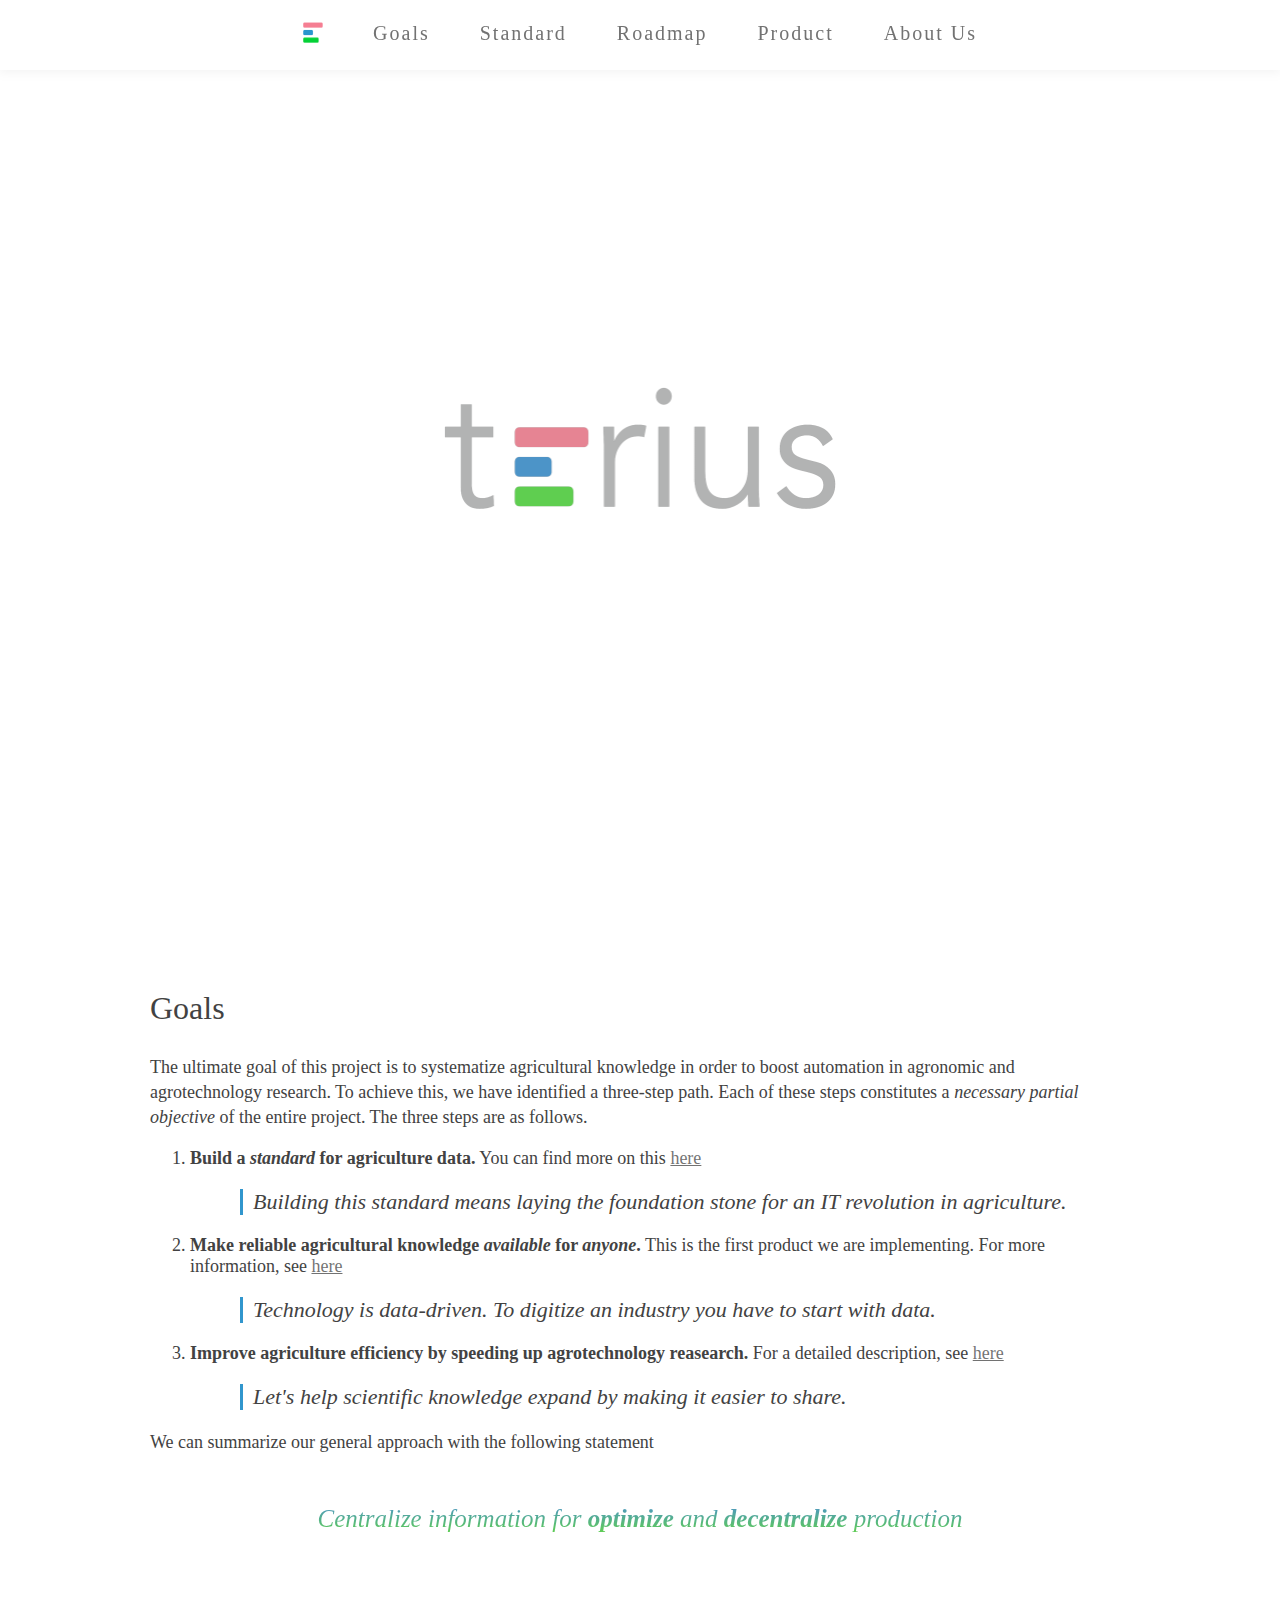
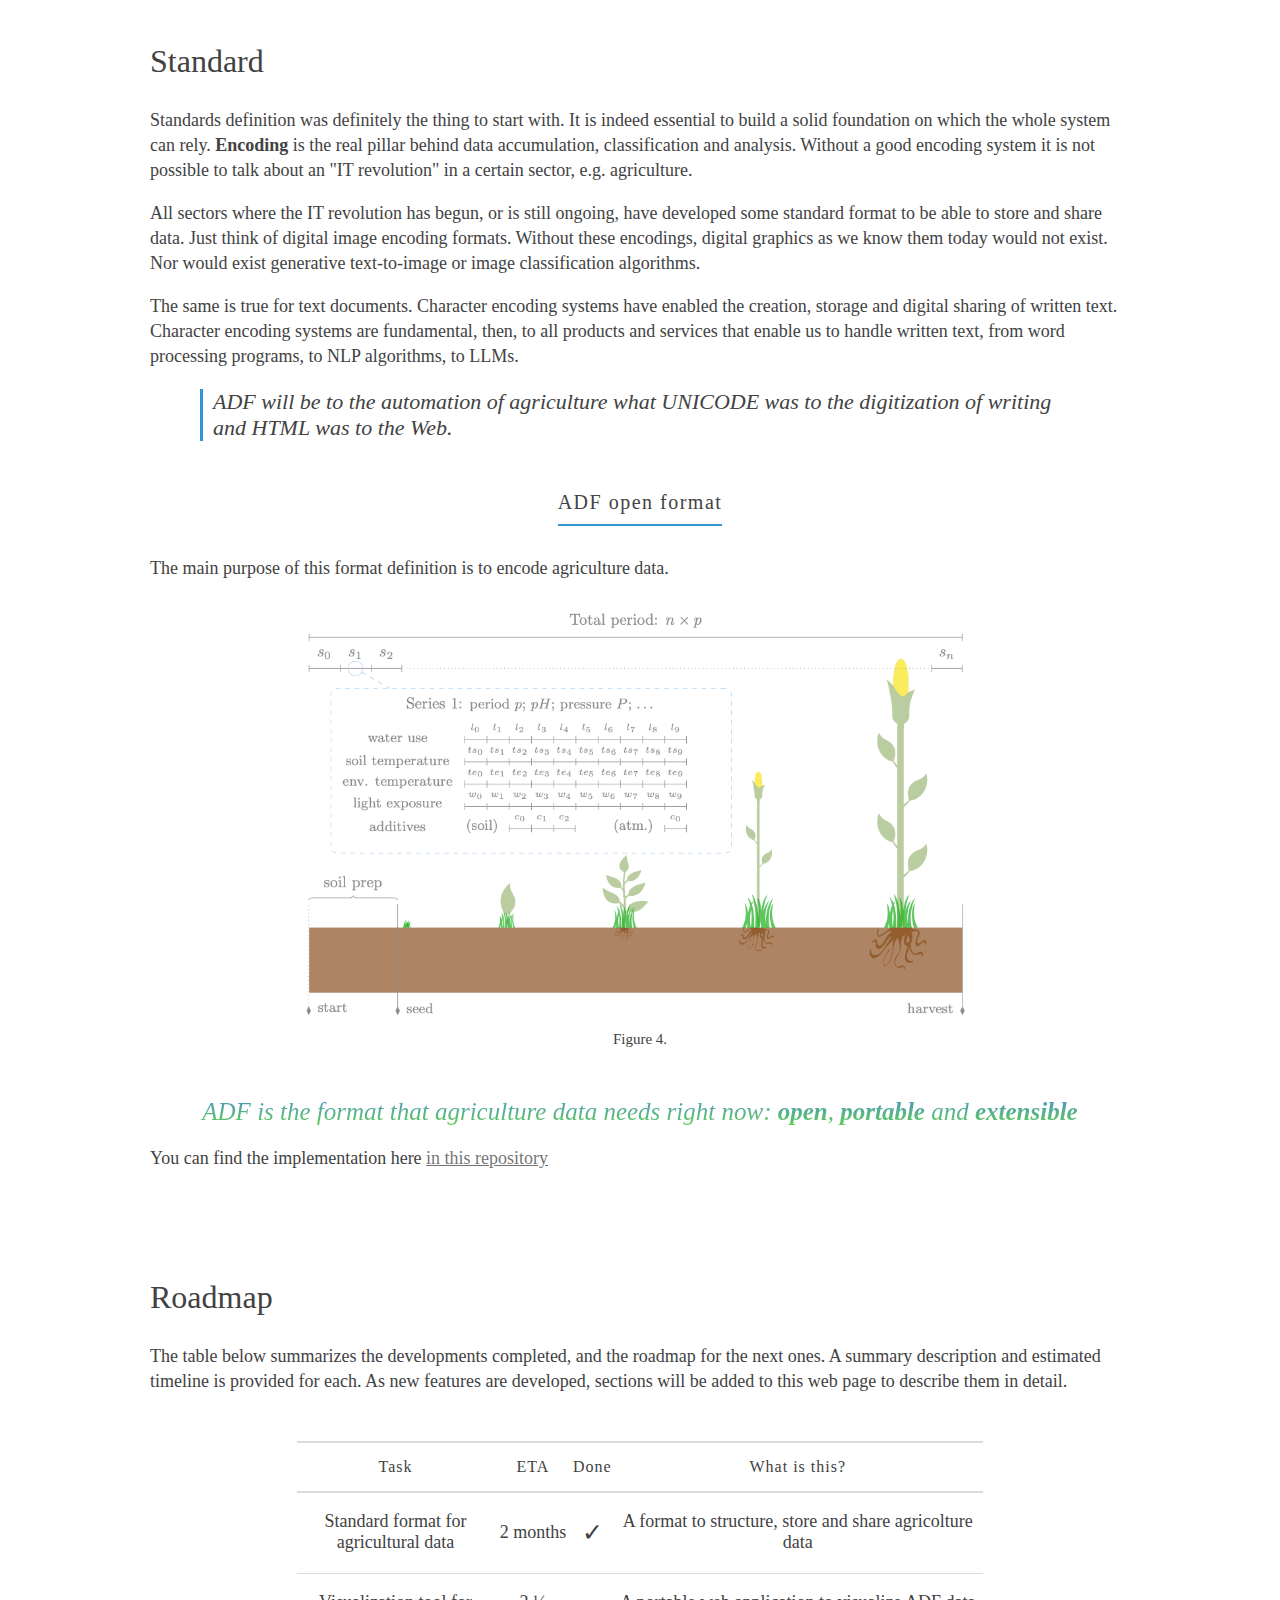
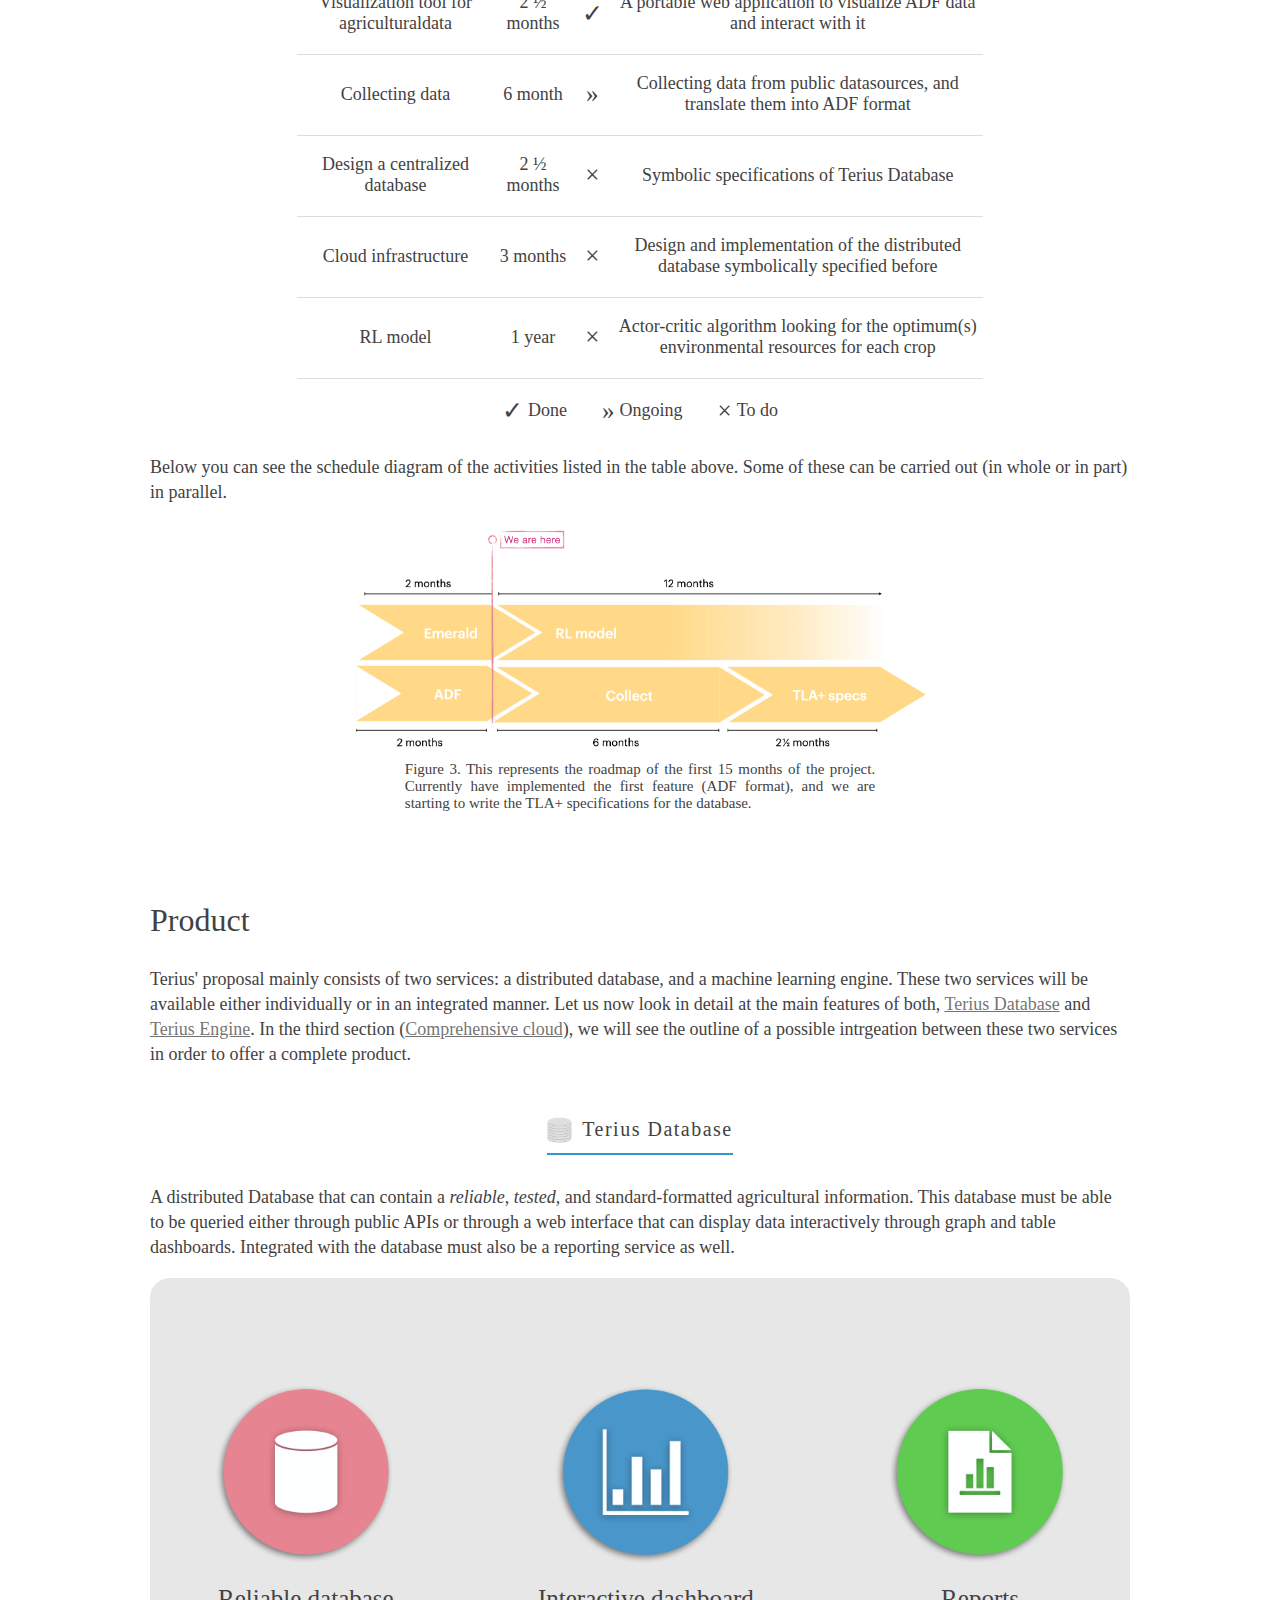
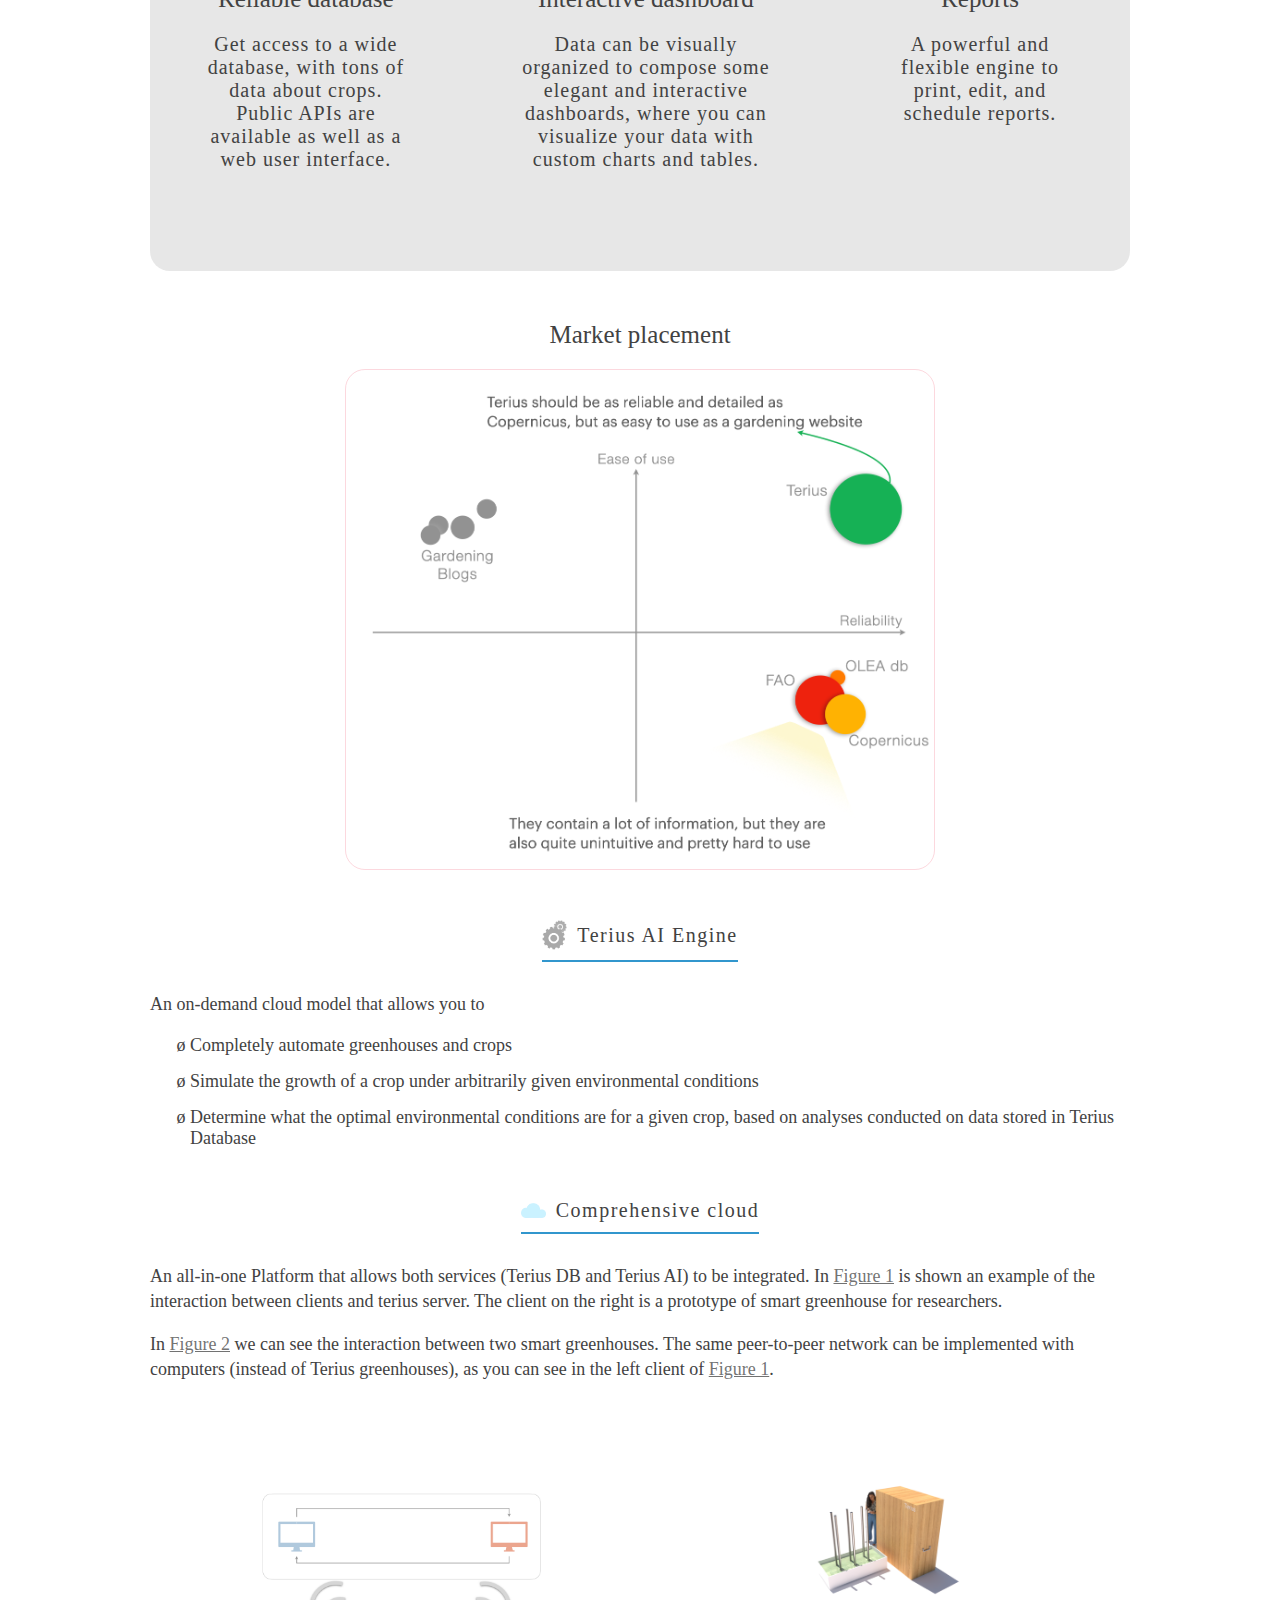
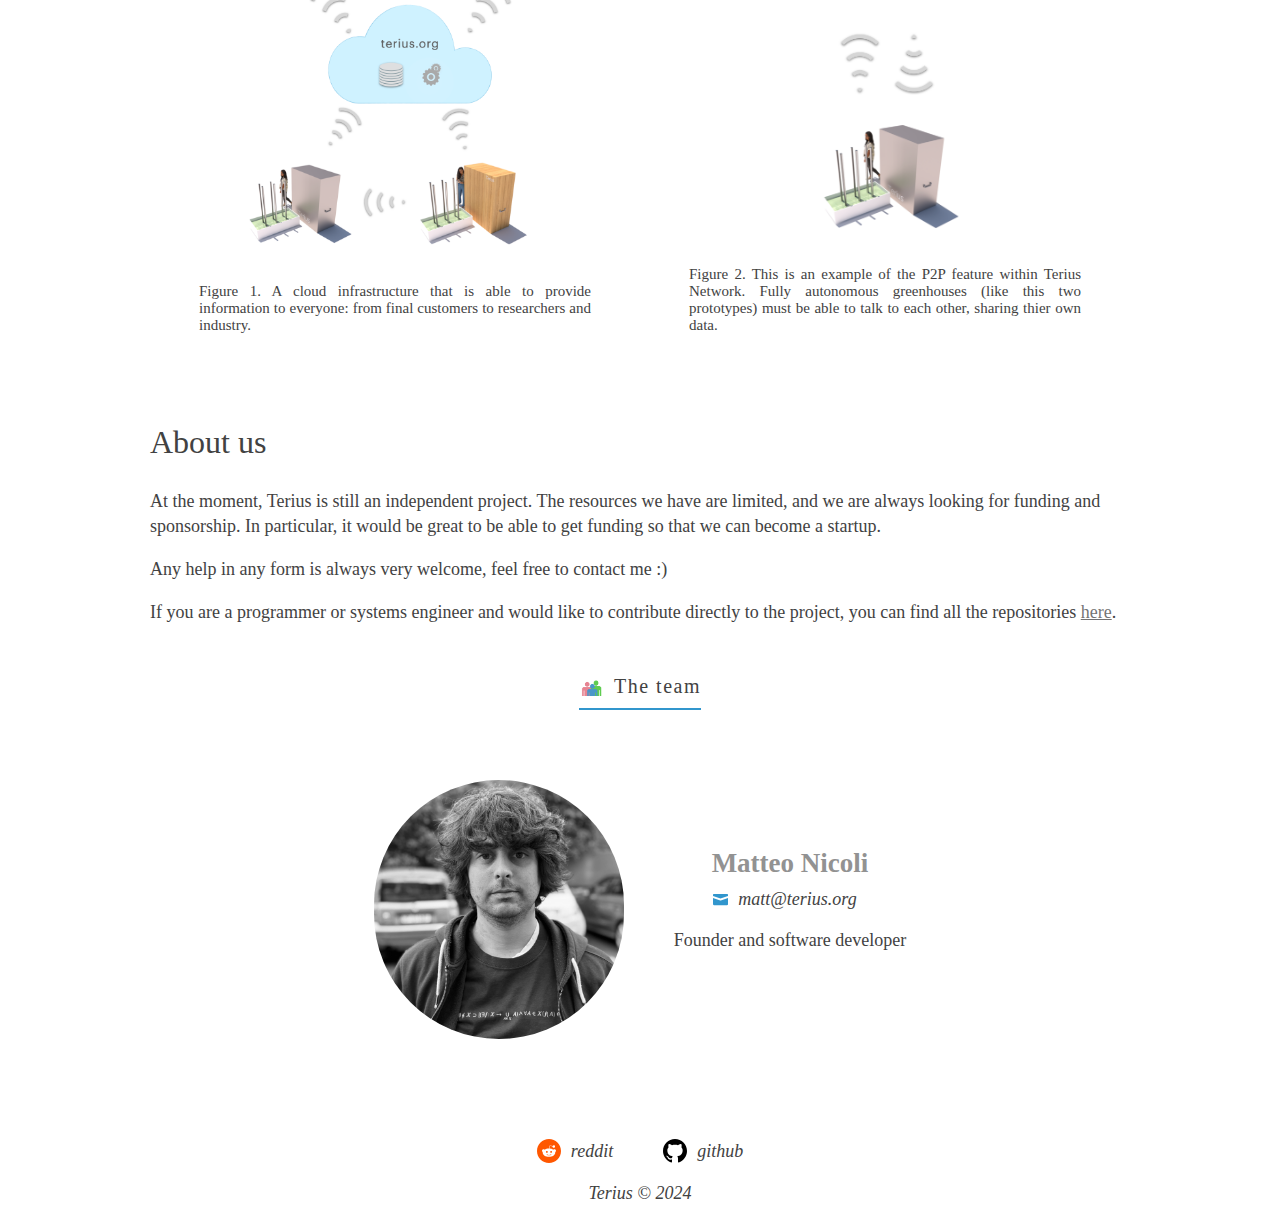
<file: index.html>
<html lang="en">

<head>
	<meta charset="UTF-8">
	<meta name="viewport" content="width=device-width, initial-scale=1.0">
	<meta name="description" content="Terius is a project that aims to collect and structure data concerning agriculture, in order to improve agrotechnology research.">
	<meta name="googlebot" content="notranslate">
	<link rel="shortcut icon" type="image/x-icon" href="favicon.ico">
	<title>Terius</title>
	<link rel="stylesheet" href="style.css">
</head>

<body>
	<div class="menu">
		<ul>
			<li> <a href="#terius"><img src="./img/menu-logo.png" /></a> </li>
			<li> <a href="#goals">Goals</a> </li>
			<li> <a href="#standard">Standard</a> </li>
			<li> <a href="#roadmap">Roadmap</a> </li>
			<li> <a href="#product">Product</a> </li>
			<li> <a href="#about">About us</a> </li>
		</ul>
	</div>
	<div id="terius" class="landing-section">
		<img class="logo unselectable" src="./img/logo.png" />
	</div>
	<div class="section" id="goals">Goals</div>
	<p>
		The ultimate goal of this project is to systematize agricultural knowledge in order to boost automation in
		agronomic and agrotechnology research. To achieve this, we have identified a three-step path. Each of these
		steps constitutes a <em>necessary partial objective</em> of the entire project. The three steps are as follows.
	</p>
	<ol>
		<li>
			<b>Build a <em>standard</em> for agriculture data.</b> You can find more on this <a href="#standard"
				class="style-anchor">here</a>
		</li>
		<div class="quotation">
			Building this standard means laying the foundation stone for an IT revolution in agriculture.
		</div>
		<li>
			<b>Make reliable agricultural knowledge <em>available</em> for <em>anyone</em>.</b> This is the first
			product we are implementing. For more information, see <a href="#terius-database"
				class="style-anchor">here</a>
		</li>
		<div class="quotation">
			Technology is data-driven. To digitize an industry you have to start with data.
		</div>
		<li>
			<b>Improve agriculture efficiency by speeding up agrotechnology reasearch.</b> For a detailed description,
			see <a href="#terius-engine" class="style-anchor">here</a>
		</li>
		<div class="quotation">
			Let's help scientific knowledge expand by making it easier to share.
		</div>
	</ol>
	<p>We can summarize our general approach with the following statement</p>
	<div class="statement">
		Centralize information for <b>optimize</b> and <b>decentralize</b> production
	</div>
	<div class="section" id="standard">Standard</div>
	<p>
		Standards definition was definitely the thing to start with. It is indeed essential to build
		a solid foundation on which the whole system can rely. <b>Encoding</b> is the real pillar behind data
		accumulation, classification and analysis. Without a good encoding system it is not possible to talk about an
		"IT revolution" in a certain sector, e.g. agriculture.
	</p>
	<p>
		All sectors where the IT revolution has begun, or is still ongoing, have developed some standard format to be
		able to store and share data. Just think of digital image encoding formats. Without these encodings,
		digital graphics as we know them today would not exist. Nor would exist generative text-to-image or image
		classification algorithms.
	</p>
	<p>
		The same is true for text documents. Character encoding systems have enabled the creation, storage and digital
		sharing of written text. Character encoding systems are fundamental, then, to all products and services that
		enable us to handle written text, from word processing programs, to NLP algorithms, to LLMs.
	</p>
	<div class="quotation">
		ADF will be to the automation of agriculture what UNICODE was to the digitization of writing and HTML was to
		the Web.
	</div>
	<div class="subsection">
		<div id="adf" class="subsection-title">
			<span>ADF open format</span>
		</div>
		<p>
			The main purpose of this format definition is to encode agriculture data.
		</p>
		<div class="infographic">
			<img src="img/scheme.png" />
			<div class="picture-caption">
				Figure 4. 
			</div>
		</div>
		<div class="statement">
			ADF is the format that agriculture data needs right now: <b>open</b>, <b>portable</b> and <b>extensible</b>
		</div>
		<p>
			You can find the implementation here <a href="https://github.com/TeriusProject/adf" class="style-anchor"
				target="_blank">in this repository</a>
		</p>
	</div>
	<div class="section" id="roadmap">Roadmap</div>
	<p>
		The table below summarizes the developments completed, and the roadmap for the next ones. A summary description
		and estimated timeline is provided for each. As new features are developed, sections will be added to this web
		page to describe them in detail.
	</p>
	<table>
		<thead>
			<tr>
				<th>Task</th>
				<th>ETA</th>
				<th>Done</th>
				<th>What is this?</th>
			</tr>
		</thead>
		<tbody>
			<tr>
				<td>Standard format for agricultural data</td>
				<td>2 months</td>
				<td>
					<check>&check;</check>
				</td>
				<td>A format to structure, store and share agricolture data</td>
			</tr>
			<tr>
				<td>Visualization tool for agriculturaldata</td>
				<td>2 &half; months</td>
				<td>
					<check>&check;</check>
				</td>
				<td>A portable web application to visualize ADF data and interact with it</td>
			</tr>
			<tr>
				<td>Collecting data</td>
				<td>6 month</td>
				<td>
					<check>&raquo;</check>
				</td>
				<td>Collecting data from public datasources, and translate them into ADF format</td>
			</tr>
			<tr>
				<td>Design a centralized database</td>
				<td>2 &half; months</td>
				<td>
					<check>&times;</check>
				</td>
				<td>Symbolic specifications of Terius Database</td>
			</tr>
			<tr>
				<td>Cloud infrastructure</td>
				<td>3 months</td>
				<td>
					<check>&times;</check>
				</td>
				<td>Design and implementation of the distributed database symbolically specified before</td>
			</tr>
			<tr>
				<td>RL model</td>
				<td>1 year</td>
				<td>
					<check>&times;</check>
				</td>
				<td>Actor-critic algorithm looking for the optimum(s) environmental resources for each crop</td>
			</tr>
		</tbody>
	</table>
	<div class="legend">
		<div class="legend-item">
			<check>&check;</check> Done
		</div>
		<div class="legend-item">
			<check>&raquo;</check> Ongoing
		</div>
		<div class="legend-item">
			<check>&times;</check> To do
		</div>
	</div>
	<p>
		Below you can see the schedule diagram of the activities listed in the table above. Some of these can be carried
		out (in whole or in part) in parallel.
	</p>
	<div class="roadmap-diagram">
		<img src="./img/roadmap.png" />
		<div class="picture-caption">
			Figure 3. This represents the roadmap of the first 15 months of the project. Currently have implemented the
			first feature (ADF format), and we are starting to write the TLA+ specifications for the database.
		</div>
	</div>
	<div class="section" id="product">Product</div>
	<p>
		Terius' proposal mainly consists of two services: a distributed database, and a machine learning engine. These
		two services will be available either individually or in an integrated manner. Let us now look in detail at the
		main features of both, <a href="#terius-database" class="style-anchor">Terius Database</a> and <a
			href="#terius-engine" class="style-anchor">Terius Engine</a>. In the third section (<a class="style-anchor"
			href="#cloud">Comprehensive cloud</a>), we will see the outline of a possible intrgeation between these two
		services in order to offer a complete product.
	</p>
	<div class="subsection">
		<div id="terius-database" class="subsection-title">
			<img class="product-badge unselectable" src="./img/db.png" />
			<span>Terius Database</span>
		</div>
		<p>
			A distributed Database that can contain a <em>reliable</em>, <em>tested</em>, and standard-formatted
			agricultural information. This database must be able to be queried either through public APIs
			or through a web interface that can display data interactively through graph and table dashboards.
			Integrated with the database must also be a reporting service as well.
		</p>
		<div class="badge-section">
			<div class="badge-bullet">
				<img class="unselectable" src="./img/db-badge.png" />
				<div class="badge-bullet-label">
					Reliable database
				</div>
				<div class="badge-bullet-body">
					Get access to a wide database, with tons of data about crops. Public APIs are available as well as a
					web user interface.
				</div>
			</div>
			<div class="badge-bullet">
				<img class="unselectable" src="./img/charts-badge.png" />
				<div class="badge-bullet-label">
					Interactive dashboard
				</div>
				<div class="badge-bullet-body">
					Data can be visually organized to compose some elegant and interactive dashboards, where you can
					visualize your data with custom charts and tables.
				</div>
			</div>
			<div class="badge-bullet">
				<img class="unselectable" src="./img/reports-badge.png" />
				<div class="badge-bullet-label">
					Reports
				</div>
				<div class="badge-bullet-body">
					A powerful and flexible engine to print, edit, and schedule reports.
				</div>
			</div>
		</div>
		<div class="product-subsection">
			Market placement
		</div>
		<div class="chart">
			<img class="unselectable" src="./img/positioning.png" />
		</div>
	</div>
	<div class="subsection">
		<div id="terius-engine" class="subsection-title">
			<img class="product-badge unselectable" src="./img/engine.png" />
			<span>Terius AI Engine</span>
		</div>
		<p>
			An on-demand cloud model that allows you to
		<ul>
			<li>Completely automate greenhouses and crops</li>
			<li>Simulate the growth of a crop under arbitrarily given environmental conditions</li>
			<li>
				Determine what the optimal environmental conditions are for a given crop, based on analyses conducted on
				data stored in Terius Database
			</li>
		</ul>
		</p>
	</div>
	<div class="subsection">
		<div id="cloud" class="subsection-title">
			<img class="product-badge unselectable" src="./img/cloud.png" />
			<span>Comprehensive cloud</span>
		</div>
		<p>
			An all-in-one Platform that allows both services (Terius DB and Terius AI) to be integrated. In <a
				href="#figure1" class="style-anchor">Figure 1</a> is shown an example of the interaction between clients
			and terius server. The client on the right is a prototype of smart greenhouse for researchers.
		</p>
		<p>
			In <a href="#figure2" class="style-anchor">Figure 2</a> we can see the interaction between two smart
			greenhouses. The same peer-to-peer network can be implemented with computers (instead of Terius
			greenhouses), as you can see in the left client of <a href="#figure1" class="style-anchor">Figure 1</a>.
		</p>
		<div class="schema-container">
			<div id="figure1" class="schema">
				<img src="./img/server-based.png" />
				<div class="picture-caption">
					Figure 1. A cloud infrastructure that is able to provide information to everyone: from final
					customers to researchers and industry.
				</div>
			</div>
			<hr>
			<div id="figure2" class="schema">
				<img src="./img/p2p.png" />
				<div class="picture-caption">
					Figure 2. This is an example of the P2P feature within Terius Network. Fully autonomous greenhouses
					(like this two prototypes) must be able to talk to each other, sharing thier own data.
				</div>
			</div>
		</div>
	</div>
	<div class="section" id="about">About us</div>
	<p>
		At the moment, Terius is still an independent project. The resources we have are limited, and we are always
		looking for funding and sponsorship. In particular, it would be great to be able to get funding so that we can
		become a startup.
	</p>
	<p>
		Any help in any form is always very welcome, feel free to contact me :)
	</p>
	<p>
		If you are a programmer or systems engineer and would like to contribute directly to the project, you can find
		all the repositories <a href="https://github.com/TeriusProject" class="style-anchor" target="_blank">here</a>.
	</p>
	<div class="subsection">
		<div class="subsection-title">
			<img class="product-badge unselectable" src="./img/people.png" />
			<span>The team</span>
		</div>
		<div class="card">
			<img src="./img/matt.jpg" />
			<div class="card-desc">
				<h2>Matteo Nicoli</h2>
				<div class="email">
					<img src="./img/envelope.svg" />
					<a href="mailto:matt@terius.org">matt@terius.org</a>
				</div>
				<p>Founder and software developer</p>
			</div>
		</div>
	</div>
	<footer>
		<div class="external-links">
			<a href="https://www.reddit.com/r/terius/" target="_blank">
				<div class="link unselectable">
					<svg xmlns="http://www.w3.org/2000/svg" fill="#FF5700" width="24" height="24" viewBox="0 0 24 24">
						<path
							d="M14.238 15.348c.085.084.085.221 0 .306-.465.462-1.194.687-2.231.687l-.008-.002-.008.002c-1.036 0-1.766-.225-2.231-.688-.085-.084-.085-.221 0-.305.084-.084.222-.084.307 0 .379.377 1.008.561 1.924.561l.008.002.008-.002c.915 0 1.544-.184 1.924-.561.085-.084.223-.084.307 0zm-3.44-2.418c0-.507-.414-.919-.922-.919-.509 0-.923.412-.923.919 0 .506.414.918.923.918.508.001.922-.411.922-.918zm13.202-.93c0 6.627-5.373 12-12 12s-12-5.373-12-12 5.373-12 12-12 12 5.373 12 12zm-5-.129c0-.851-.695-1.543-1.55-1.543-.417 0-.795.167-1.074.435-1.056-.695-2.485-1.137-4.066-1.194l.865-2.724 2.343.549-.003.034c0 .696.569 1.262 1.268 1.262.699 0 1.267-.566 1.267-1.262s-.568-1.262-1.267-1.262c-.537 0-.994.335-1.179.804l-2.525-.592c-.11-.027-.223.037-.257.145l-.965 3.038c-1.656.02-3.155.466-4.258 1.181-.277-.255-.644-.415-1.05-.415-.854.001-1.549.693-1.549 1.544 0 .566.311 1.056.768 1.325-.03.164-.05.331-.05.5 0 2.281 2.805 4.137 6.253 4.137s6.253-1.856 6.253-4.137c0-.16-.017-.317-.044-.472.486-.261.82-.766.82-1.353zm-4.872.141c-.509 0-.922.412-.922.919 0 .506.414.918.922.918s.922-.412.922-.918c0-.507-.413-.919-.922-.919z" />
					</svg>
					<span>reddit</span>
				</div>
			</a>
			<a href="https://github.com/TeriusProject/" target="_blank">
				<div class="link unselectable">
					<svg xmlns="http://www.w3.org/2000/svg" width="24" height="24" viewBox="0 0 24 24">
						<path
							d="M12 0c-6.626 0-12 5.373-12 12 0 5.302 3.438 9.8 8.207 11.387.599.111.793-.261.793-.577v-2.234c-3.338.726-4.033-1.416-4.033-1.416-.546-1.387-1.333-1.756-1.333-1.756-1.089-.745.083-.729.083-.729 1.205.084 1.839 1.237 1.839 1.237 1.07 1.834 2.807 1.304 3.492.997.107-.775.418-1.305.762-1.604-2.665-.305-5.467-1.334-5.467-5.931 0-1.311.469-2.381 1.236-3.221-.124-.303-.535-1.524.117-3.176 0 0 1.008-.322 3.301 1.23.957-.266 1.983-.399 3.003-.404 1.02.005 2.047.138 3.006.404 2.291-1.552 3.297-1.23 3.297-1.23.653 1.653.242 2.874.118 3.176.77.84 1.235 1.911 1.235 3.221 0 4.609-2.807 5.624-5.479 5.921.43.372.823 1.102.823 2.222v3.293c0 .319.192.694.801.576 4.765-1.589 8.199-6.086 8.199-11.386 0-6.627-5.373-12-12-12z" />
					</svg>
					<span>github</span>
				</div>
			</a>
		</div>
		Terius &copy; 2024
	</footer>
</body>
<script>
	/* Smooth scroll */
	document.querySelectorAll('a[href^="#"]').forEach(anchor => {
		anchor.addEventListener('click', function (e) {
			e.preventDefault();
			document.querySelector(this.getAttribute('href')).scrollIntoView({
				behavior: 'smooth'
			});
		});
	});
</script>

</html>
</file>
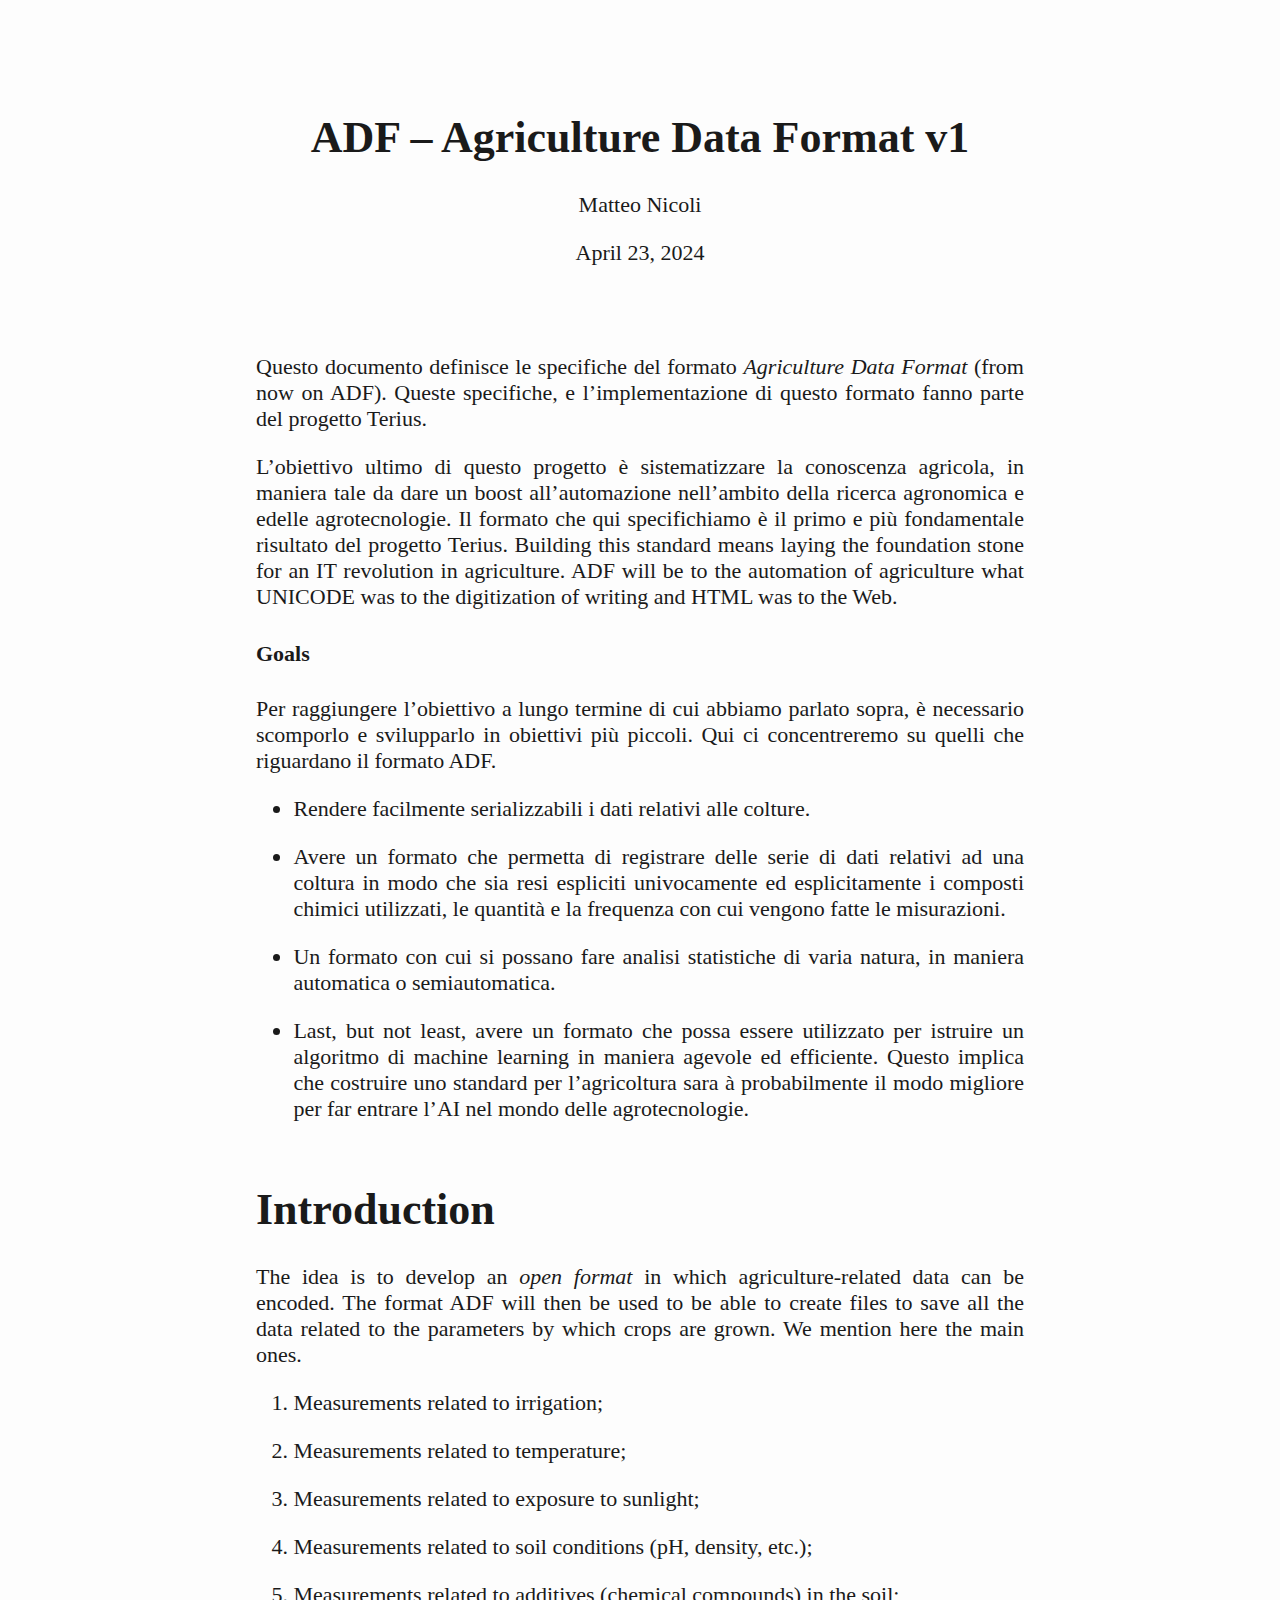
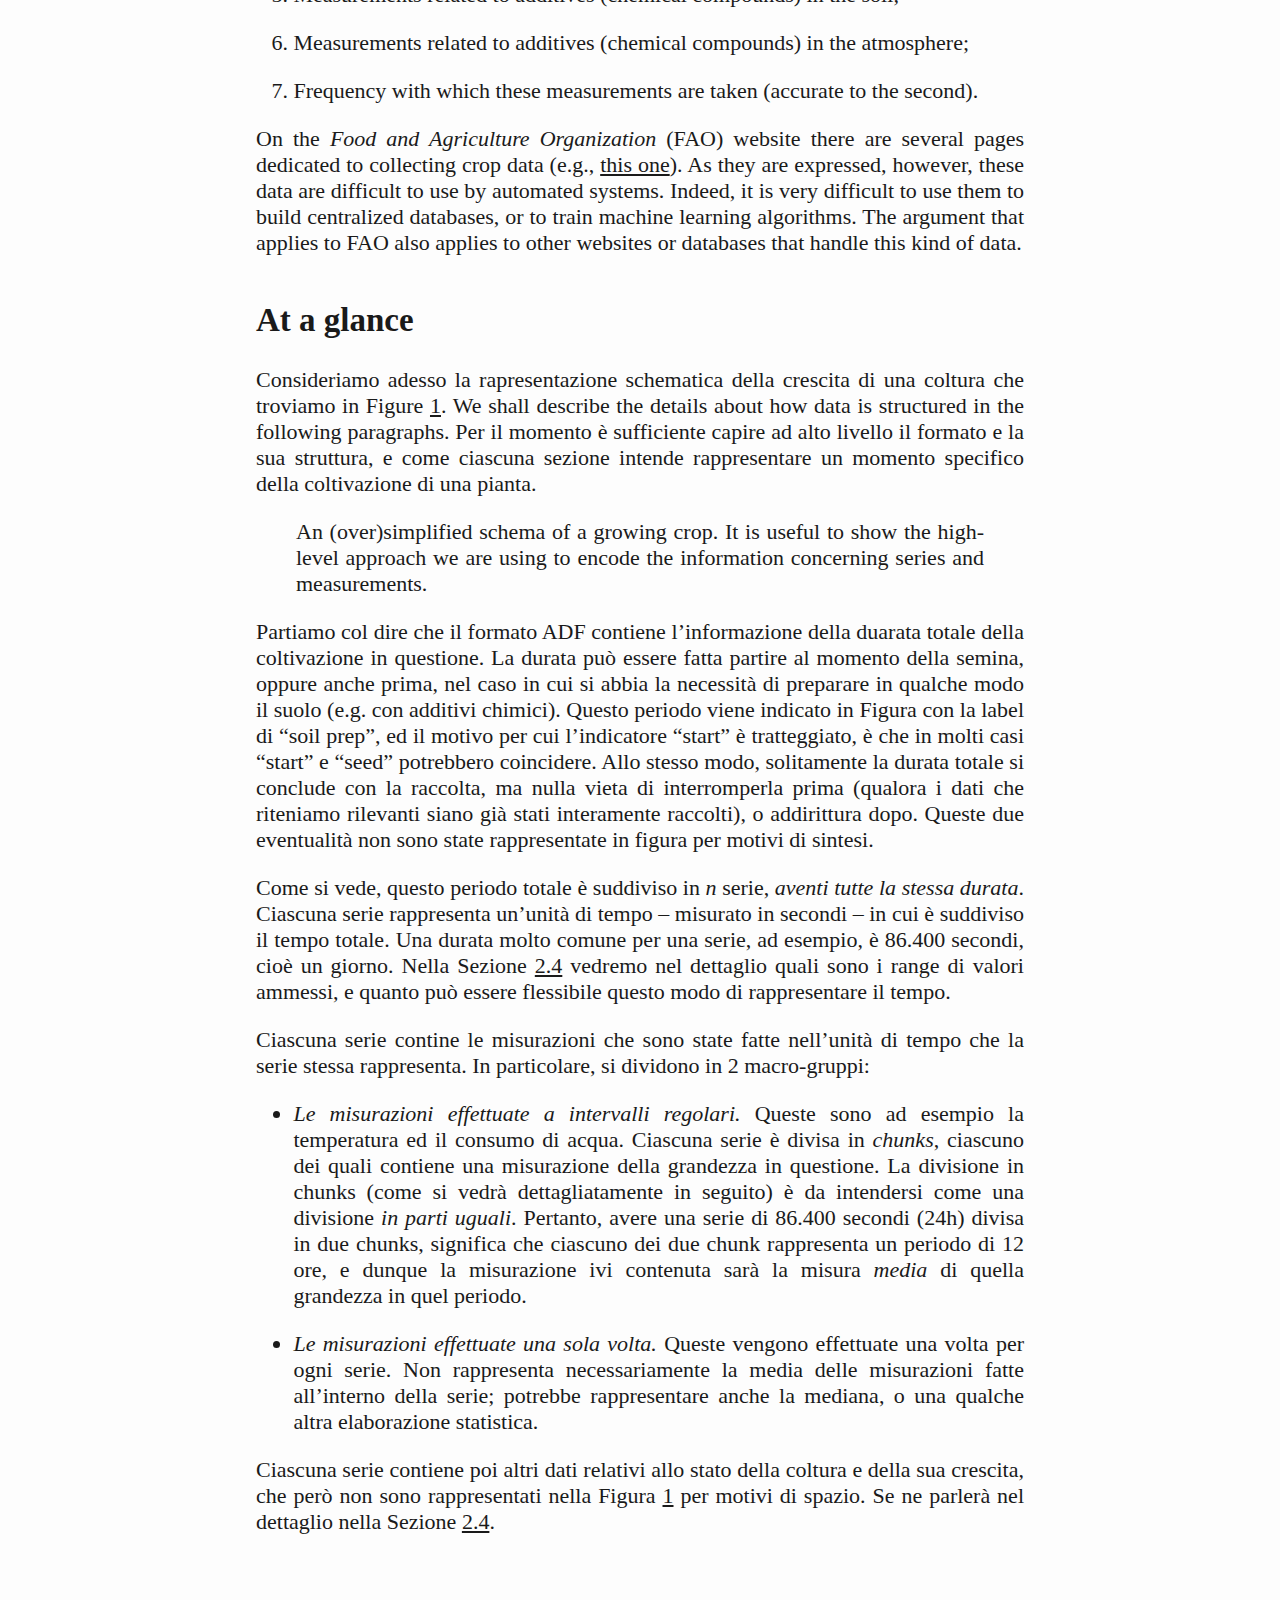
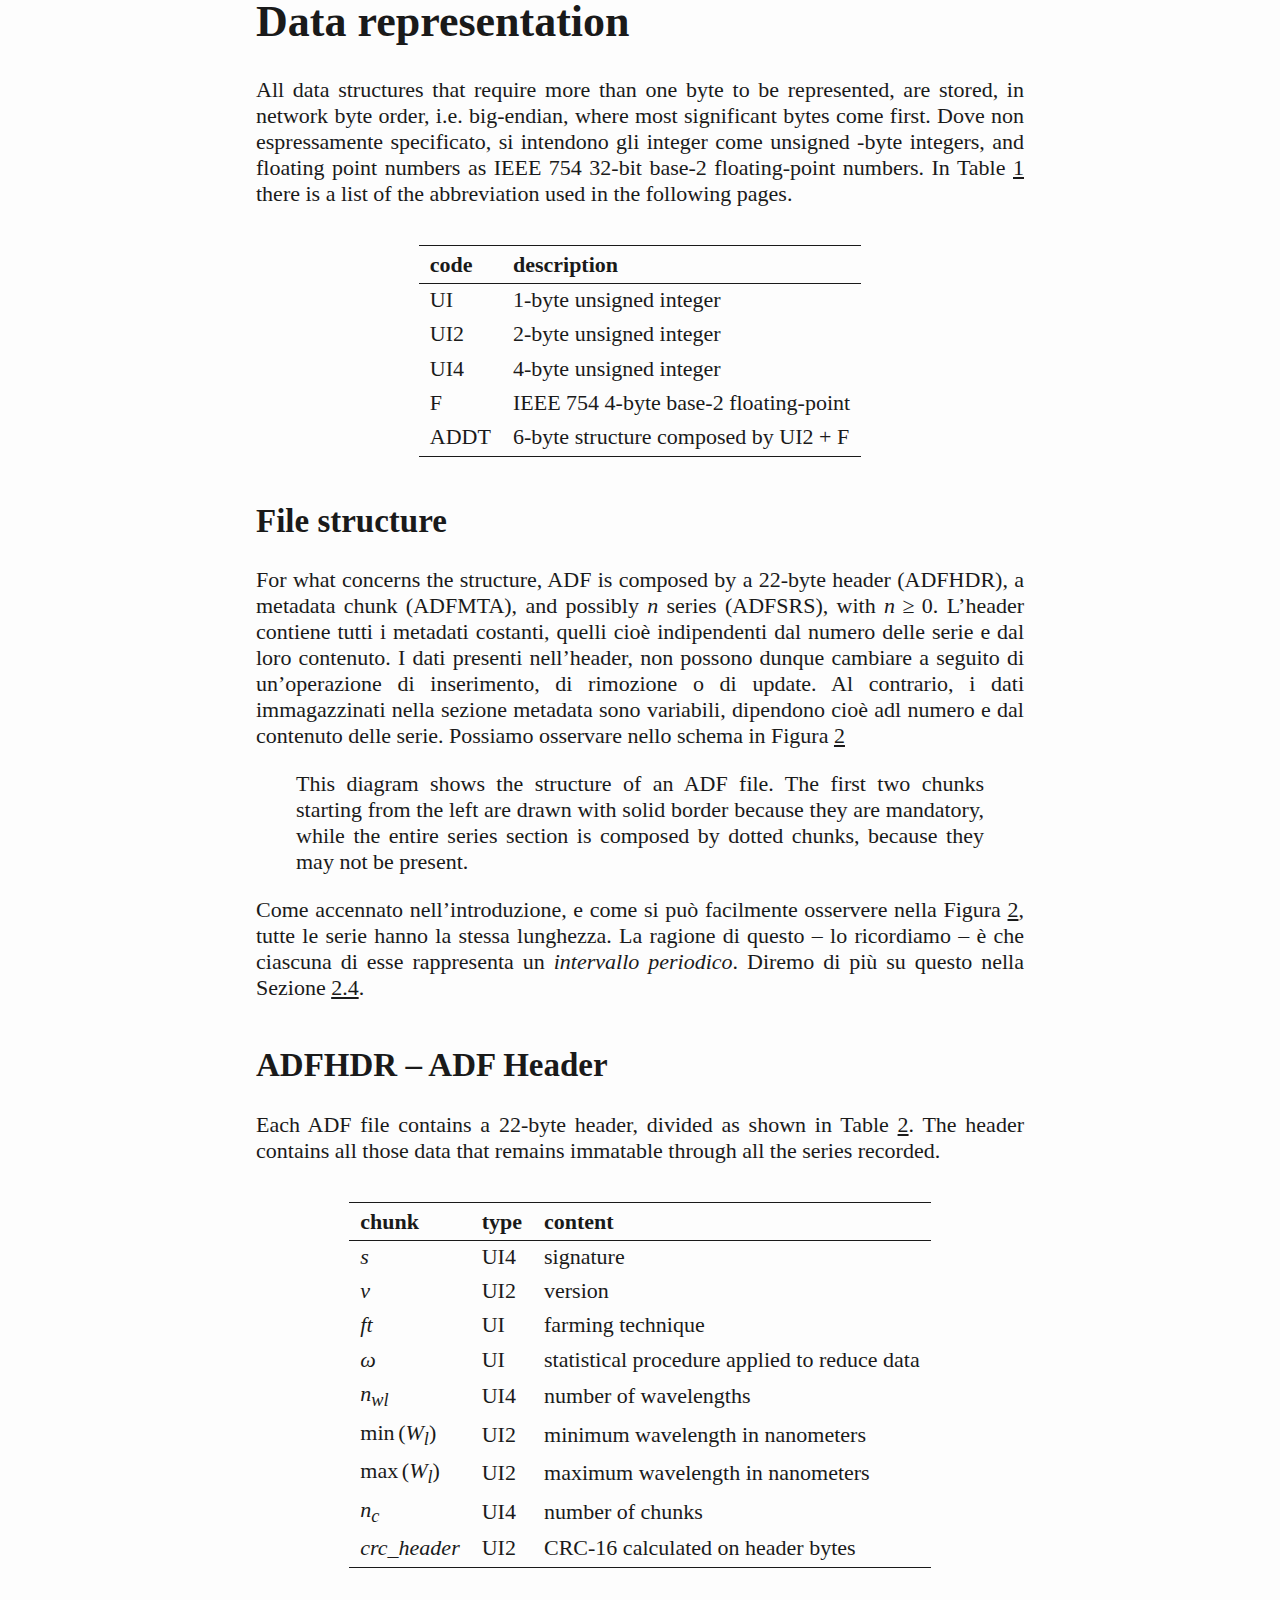
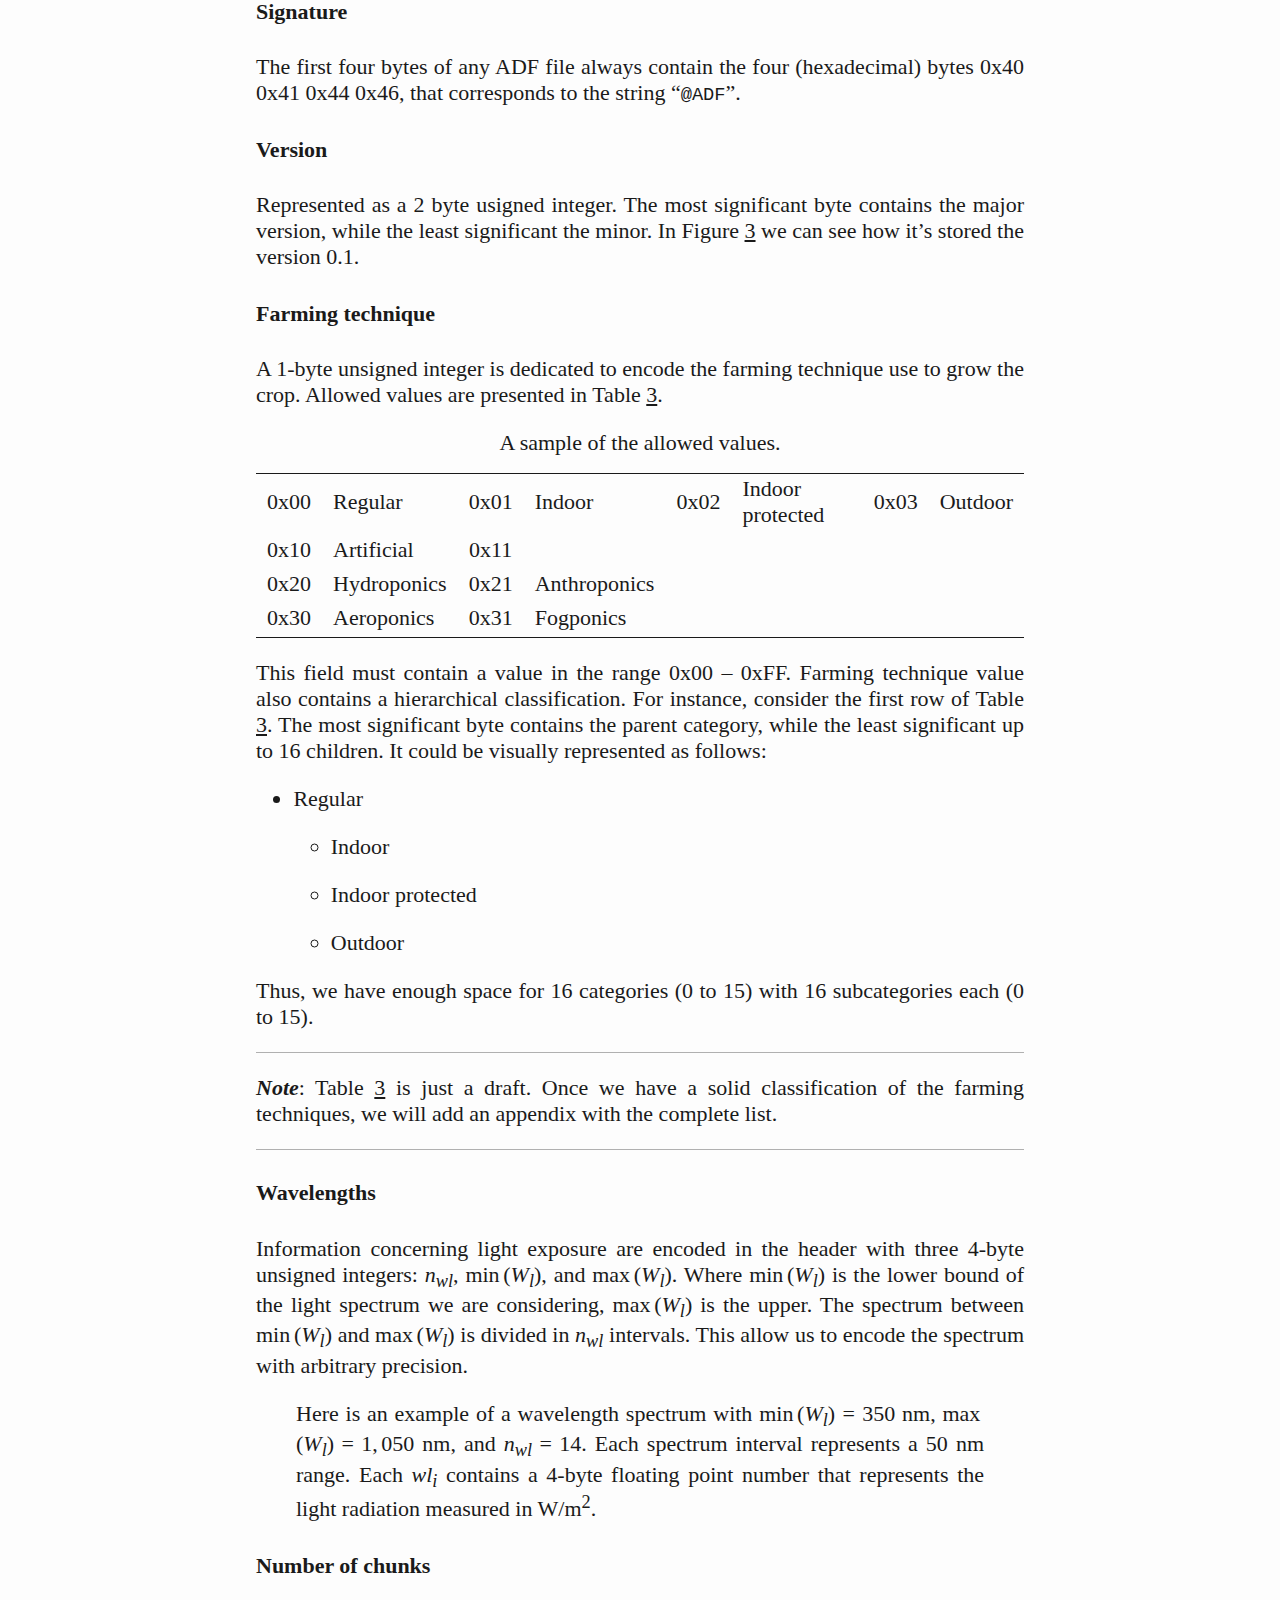
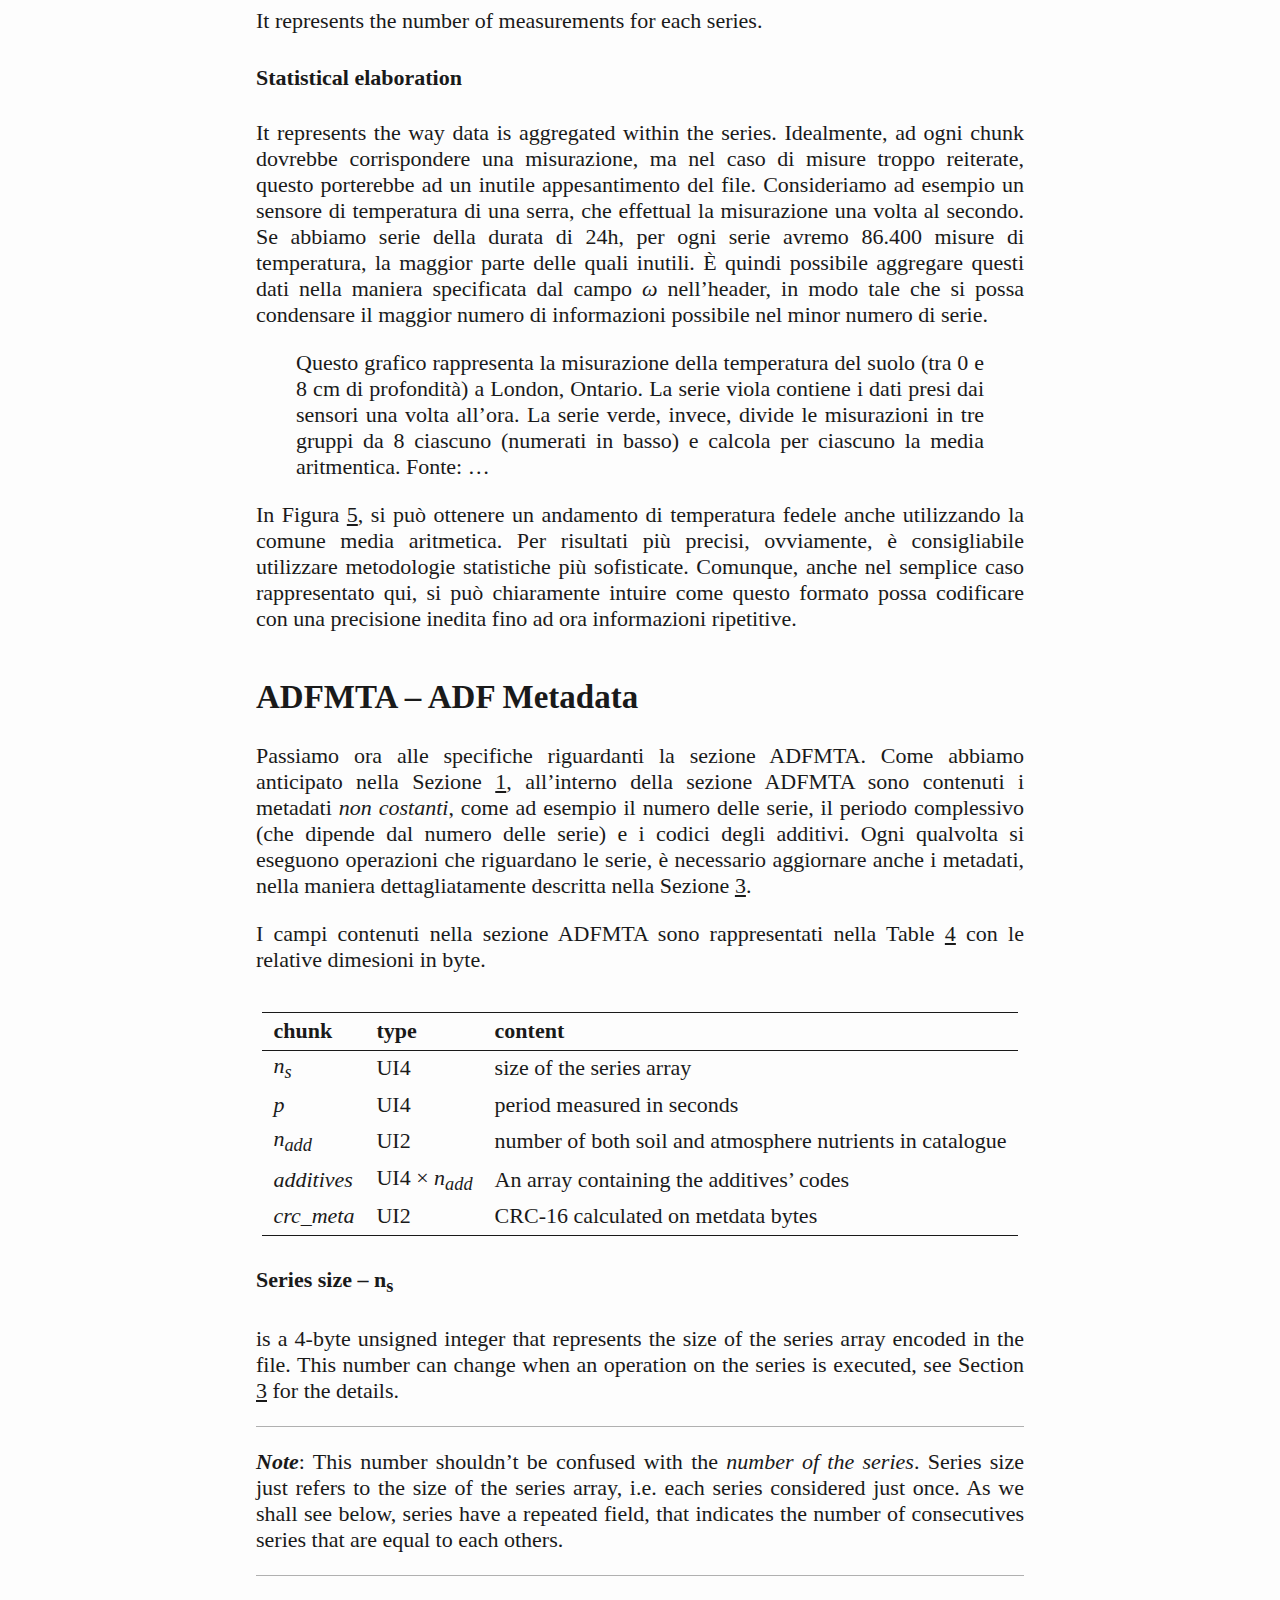
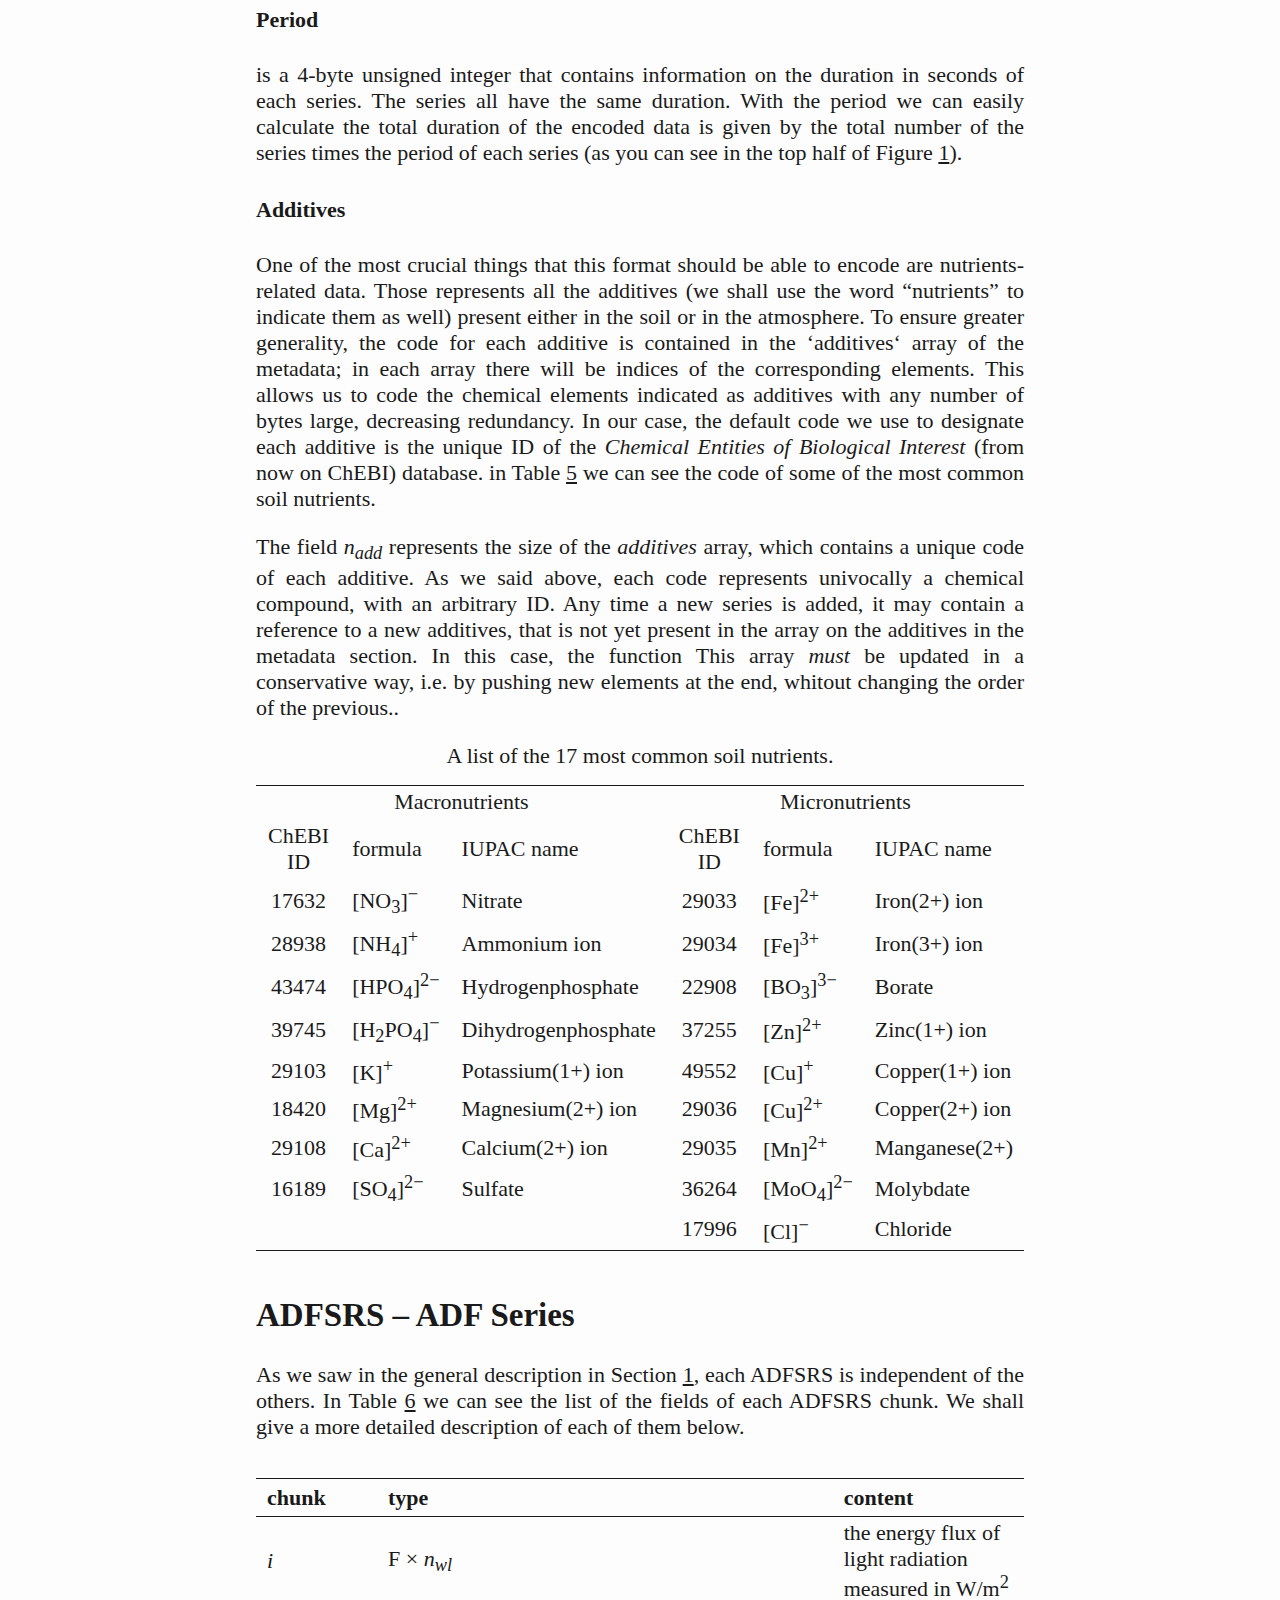
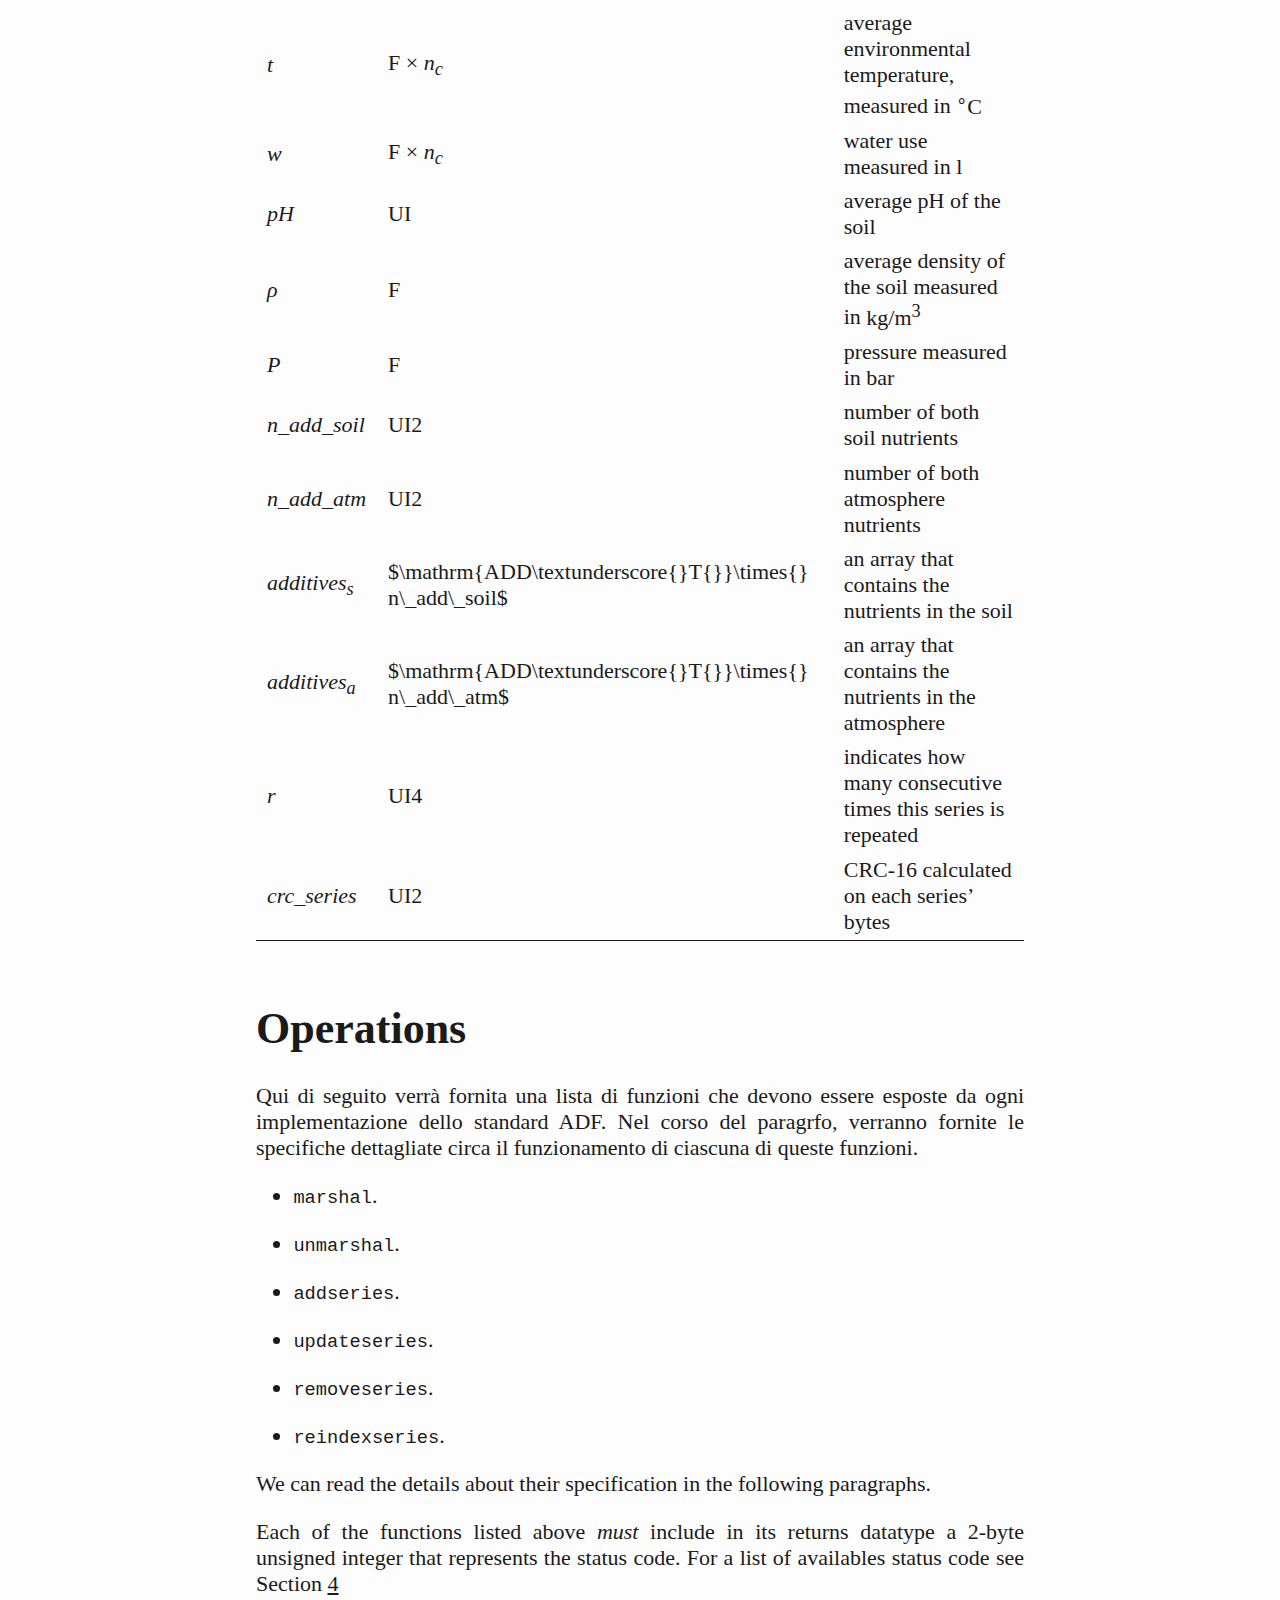
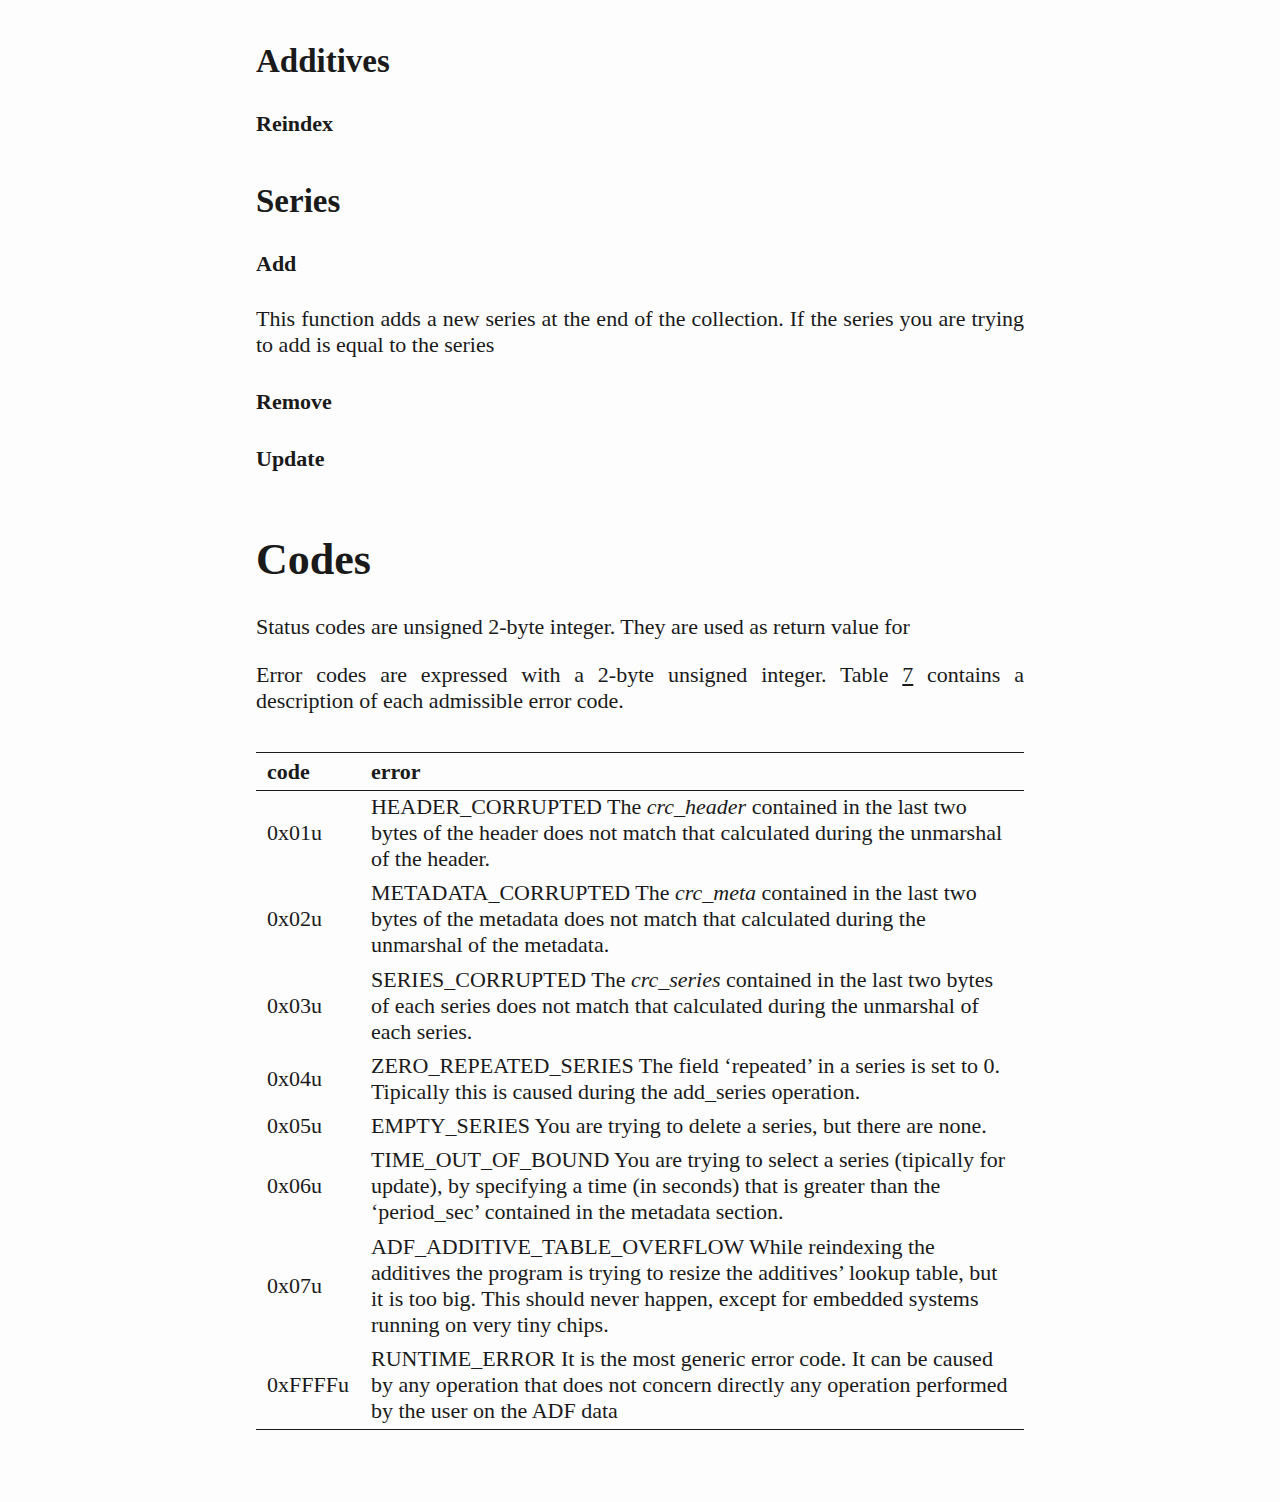
<file: format/format.html>
<!DOCTYPE html>
<html xmlns="http://www.w3.org/1999/xhtml" lang="" xml:lang="">

<head>
	<meta charset="utf-8" />
	<meta name="generator" content="pandoc" />
	<meta name="viewport" content="width=device-width, initial-scale=1.0, user-scalable=yes" />
	<meta name="author" content="Matteo Nicoli" />
	<meta name="dcterms.date" content="2024-04-23" />
	<title>ADF - Agriculture Data Format v1</title>
	<link rel="stylesheet" href="format.css">
</head>

<body>
	<header id="title-block-header">
		<h1 class="title">ADF – Agriculture Data Format v1</h1>
		<p class="author">Matteo Nicoli</p>
		<p class="date">April 23, 2024</p>
	</header>
	<p>Questo documento definisce le specifiche del formato <em>Agriculture
			Data Format</em> (from now on ADF). Queste specifiche, e
		l’implementazione di questo formato fanno parte del progetto Terius.</p>
	<p>L’obiettivo ultimo di questo progetto è sistematizzare la conoscenza
		agricola, in maniera tale da dare un boost all’automazione nell’ambito
		della ricerca agronomica e edelle agrotecnologie. Il formato che qui
		specifichiamo è il primo e più fondamentale risultato del progetto
		Terius. Building this standard means laying the foundation stone for an
		IT revolution in agriculture. ADF will be to the automation of
		agriculture what UNICODE was to the digitization of writing and HTML was
		to the Web.</p>
	<h4 id="goals"><strong>Goals</strong></h4>
	<p>Per raggiungere l’obiettivo a lungo termine di cui abbiamo parlato
		sopra, è necessario scomporlo e svilupparlo in obiettivi più piccoli.
		Qui ci concentreremo su quelli che riguardano il formato ADF.</p>
	<ul>
		<li>
			<p>Rendere facilmente serializzabili i dati relativi alle
				colture.</p>
		</li>
		<li>
			<p>Avere un formato che permetta di registrare delle serie di dati
				relativi ad una coltura in modo che sia resi espliciti univocamente ed
				esplicitamente i composti chimici utilizzati, le quantità e la frequenza
				con cui vengono fatte le misurazioni.</p>
		</li>
		<li>
			<p>Un formato con cui si possano fare analisi statistiche di varia
				natura, in maniera automatica o semiautomatica.</p>
		</li>
		<li>
			<p>Last, but not least, avere un formato che possa essere utilizzato
				per istruire un algoritmo di machine learning in maniera agevole ed
				efficiente. Questo implica che costruire uno standard per l’agricoltura
				sara à probabilmente il modo migliore per far entrare l’AI nel mondo
				delle agrotecnologie.</p>
		</li>
	</ul>
	<h1 id="sec:intro">Introduction</h1>
	<p>The idea is to develop an <em>open format</em> in which
		agriculture-related data can be encoded. The format ADF will then be
		used to be able to create files to save all the data related to the
		parameters by which crops are grown. We mention here the main ones.</p>
	<ol>
		<li>
			<p>Measurements related to irrigation;</p>
		</li>
		<li>
			<p>Measurements related to temperature;</p>
		</li>
		<li>
			<p>Measurements related to exposure to sunlight;</p>
		</li>
		<li>
			<p>Measurements related to soil conditions (pH, density,
				etc.);</p>
		</li>
		<li>
			<p>Measurements related to additives (chemical compounds) in the
				soil;</p>
		</li>
		<li>
			<p>Measurements related to additives (chemical compounds) in the
				atmosphere;</p>
		</li>
		<li>
			<p>Frequency with which these measurements are taken (accurate to
				the second).</p>
		</li>
	</ol>
	<p>On the <em>Food and Agriculture Organization</em> (FAO) website there
		are several pages dedicated to collecting crop data (e.g., <a
			href="https://www.fao.org/land-water/databases-and-software/crop-information/wheat/en/">this
			one</a>). As they are expressed, however, these data are difficult to
		use by automated systems. Indeed, it is very difficult to use them to
		build centralized databases, or to train machine learning algorithms.
		The argument that applies to FAO also applies to other websites or
		databases that handle this kind of data.</p>
	<h2 id="subsec:glance">At a glance</h2>
	<p>Consideriamo adesso la rapresentazione schematica della crescita di
		una coltura che troviamo in Figure <a href="#fig:schema-series" data-reference-type="ref"
			data-reference="fig:schema-series">1</a>. We
		shall describe the details about how data is structured in the following
		paragraphs. Per il momento è sufficiente capire ad alto livello il
		formato e la sua struttura, e come ciascuna sezione intende
		rappresentare un momento specifico della coltivazione di una pianta.</p>
	<figure id="fig:schema-series">

		<figcaption>An (over)simplified schema of a growing crop. It is useful
			to show the high-level approach we are using to encode the information
			concerning series and measurements.</figcaption>
	</figure>
	<p>Partiamo col dire che il formato ADF contiene l’informazione della
		duarata totale della coltivazione in questione. La durata può essere
		fatta partire al momento della semina, oppure anche prima, nel caso in
		cui si abbia la necessità di preparare in qualche modo il suolo (e.g.
		con additivi chimici). Questo periodo viene indicato in Figura con la
		label di “soil prep”, ed il motivo per cui l’indicatore “start” è
		tratteggiato, è che in molti casi “start” e “seed” potrebbero
		coincidere. Allo stesso modo, solitamente la durata totale si conclude
		con la raccolta, ma nulla vieta di interromperla prima (qualora i dati
		che riteniamo rilevanti siano già stati interamente raccolti), o
		addirittura dopo. Queste due eventualità non sono state rappresentate in
		figura per motivi di sintesi.</p>
	<p>Come si vede, questo periodo totale è suddiviso in <span class="math inline"><em>n</em></span> serie, <em>aventi
			tutte la stessa
			durata</em>. Ciascuna serie rappresenta un’unità di tempo – misurato in
		secondi – in cui è suddiviso il tempo totale. Una durata molto comune
		per una serie, ad esempio, è 86.400 secondi, cioè un giorno. Nella
		Sezione <a href="#subsec:adf-series" data-reference-type="ref" data-reference="subsec:adf-series">2.4</a>
		vedremo nel dettaglio quali
		sono i range di valori ammessi, e quanto può essere flessibile questo
		modo di rappresentare il tempo.</p>
	<p>Ciascuna serie contine le misurazioni che sono state fatte nell’unità
		di tempo che la serie stessa rappresenta. In particolare, si dividono in
		2 macro-gruppi:</p>
	<ul>
		<li>
			<p><em>Le misurazioni effettuate a intervalli regolari.</em> Queste
				sono ad esempio la temperatura ed il consumo di acqua. Ciascuna serie è
				divisa in <em>chunks</em>, ciascuno dei quali contiene una misurazione
				della grandezza in questione. La divisione in chunks (come si vedrà
				dettagliatamente in seguito) è da intendersi come una divisione <em>in
					parti uguali</em>. Pertanto, avere una serie di 86.400 secondi (24h)
				divisa in due chunks, significa che ciascuno dei due chunk rappresenta
				un periodo di 12 ore, e dunque la misurazione ivi contenuta sarà la
				misura <em>media</em> di quella grandezza in quel periodo.</p>
		</li>
		<li>
			<p><em>Le misurazioni effettuate una sola volta.</em> Queste vengono
				effettuate una volta per ogni serie. Non rappresenta necessariamente la
				media delle misurazioni fatte all’interno della serie; potrebbe
				rappresentare anche la mediana, o una qualche altra elaborazione
				statistica.</p>
		</li>
	</ul>
	<p>Ciascuna serie contiene poi altri dati relativi allo stato della
		coltura e della sua crescita, che però non sono rappresentati nella
		Figura <a href="#fig:schema-series" data-reference-type="ref" data-reference="fig:schema-series">1</a> per
		motivi di spazio. Se ne
		parlerà nel dettaglio nella Sezione <a href="#subsec:adf-series" data-reference-type="ref"
			data-reference="subsec:adf-series">2.4</a>.</p>
	<h1 id="sec:data">Data representation</h1>
	<p>All data structures that require more than one byte to be
		represented, are stored, in network byte order, i.e. big-endian, where
		most significant bytes come first. Dove non espressamente specificato,
		si intendono gli integer come unsigned -byte integers, and floating
		point numbers as IEEE 754 32-bit base-2 floating-point numbers. In Table
		<a href="#tab:data-types" data-reference-type="ref" data-reference="tab:data-types">1</a> there is a list of the
		abbreviation used in the following pages.
	</p>
	<div id="tab:data-types">
		<table>
			<caption></caption>
			<thead>
				<tr>
					<th style="text-align: left;">code</th>
					<th style="text-align: left;">description</th>
				</tr>
			</thead>
			<tbody>
				<tr>
					<td style="text-align: left;">UI</td>
					<td style="text-align: left;">1-byte unsigned integer</td>
				</tr>
				<tr>
					<td style="text-align: left;">UI2</td>
					<td style="text-align: left;">2-byte unsigned integer</td>
				</tr>
				<tr>
					<td style="text-align: left;">UI4</td>
					<td style="text-align: left;">4-byte unsigned integer</td>
				</tr>
				<tr>
					<td style="text-align: left;">F</td>
					<td style="text-align: left;">IEEE 754 4-byte base-2 floating-point</td>
				</tr>
				<tr>
					<td style="text-align: left;">ADDT</td>
					<td style="text-align: left;">6-byte structure composed by UI2 + F</td>
				</tr>
			</tbody>
		</table>
	</div>
	<h2 id="subsec:file-structure">File structure</h2>
	<p>For what concerns the structure, ADF is composed by a 22-byte header
		(ADFHDR), a metadata chunk (ADFMTA), and possibly <span class="math inline"><em>n</em></span> series (ADFSRS),
		with <span class="math inline"><em>n</em> ≥ 0</span>. L’header contiene tutti i
		metadati costanti, quelli cioè indipendenti dal numero delle serie e dal
		loro contenuto. I dati presenti nell’header, non possono dunque cambiare
		a seguito di un’operazione di inserimento, di rimozione o di update. Al
		contrario, i dati immagazzinati nella sezione metadata sono variabili,
		dipendono cioè adl numero e dal contenuto delle serie. Possiamo
		osservare nello schema in Figura <a href="#fig:structure" data-reference-type="ref"
			data-reference="fig:structure">2</a></p>
	<figure id="fig:structure">

		<figcaption>This diagram shows the structure of an ADF file. The first
			two chunks starting from the left are drawn with solid border because
			they are mandatory, while the entire series section is composed by
			dotted chunks, because they may not be present.</figcaption>
	</figure>
	<p>Come accennato nell’introduzione, e come si può facilmente osservere
		nella Figura <a href="#fig:structure" data-reference-type="ref" data-reference="fig:structure">2</a>, tutte le
		serie hanno la stessa
		lunghezza. La ragione di questo – lo ricordiamo – è che ciascuna di esse
		rappresenta un <em>intervallo periodico</em>. Diremo di più su questo
		nella Sezione <a href="#subsec:adf-series" data-reference-type="ref" data-reference="subsec:adf-series">2.4</a>.
	</p>
	<h2 id="subsec:adf-header">ADFHDR – ADF Header</h2>
	<p>Each ADF file contains a 22-byte header, divided as shown in Table <a href="#tab:header-fields"
			data-reference-type="ref" data-reference="tab:header-fields">2</a>. The header contains all those
		data that remains immatable through all the series recorded.</p>
	<div id="tab:header-fields">
		<table>
			<caption></caption>
			<thead>
				<tr>
					<th style="text-align: left;">chunk</th>
					<th style="text-align: left;">type</th>
					<th style="text-align: left;">content</th>
				</tr>
			</thead>
			<tbody>
				<tr>
					<td style="text-align: left;"><span class="math inline"><em>s</em></span></td>
					<td style="text-align: left;">UI4</td>
					<td style="text-align: left;">signature</td>
				</tr>
				<tr>
					<td style="text-align: left;"><span class="math inline"><em>v</em></span></td>
					<td style="text-align: left;">UI2</td>
					<td style="text-align: left;">version</td>
				</tr>
				<tr>
					<td style="text-align: left;"><span class="math inline"><em>f</em><em>t</em></span></td>
					<td style="text-align: left;">UI</td>
					<td style="text-align: left;">farming technique</td>
				</tr>
				<tr>
					<td style="text-align: left;"><span class="math inline"><em>ω</em></span></td>
					<td style="text-align: left;">UI</td>
					<td style="text-align: left;">statistical procedure applied to reduce
						data</td>
				</tr>
				<tr>
					<td style="text-align: left;"><span
							class="math inline"><em>n</em><sub><em>w</em><em>l</em></sub></span></td>
					<td style="text-align: left;">UI4</td>
					<td style="text-align: left;">number of wavelengths</td>
				</tr>
				<tr>
					<td style="text-align: left;"><span class="math inline">min (<em>W</em><sub><em>l</em></sub>)</span>
					</td>
					<td style="text-align: left;">UI2</td>
					<td style="text-align: left;">minimum wavelength in nanometers</td>
				</tr>
				<tr>
					<td style="text-align: left;"><span class="math inline">max (<em>W</em><sub><em>l</em></sub>)</span>
					</td>
					<td style="text-align: left;">UI2</td>
					<td style="text-align: left;">maximum wavelength in nanometers</td>
				</tr>
				<tr>
					<td style="text-align: left;"><span class="math inline"><em>n</em><sub><em>c</em></sub></span></td>
					<td style="text-align: left;">UI4</td>
					<td style="text-align: left;">number of chunks</td>
				</tr>
				<tr>
					<td style="text-align: left;"><span
							class="math inline"><em>c</em><em>r</em><em>c</em>_<em>h</em><em>e</em><em>a</em><em>d</em><em>e</em><em>r</em></span>
					</td>
					<td style="text-align: left;">UI2</td>
					<td style="text-align: left;">CRC-16 calculated on header bytes</td>
				</tr>
			</tbody>
		</table>
	</div>
	<h4 id="signature"><strong>Signature</strong></h4>
	<p>The first four bytes of any ADF file always contain the four
		(hexadecimal) bytes 0x40 0x41 0x44 0x46, that corresponds to the string
		“<code>@ADF</code>”.</p>
	<h4 id="version"><strong>Version</strong></h4>
	<p>Represented as a 2 byte usigned integer. The most significant byte
		contains the major version, while the least significant the minor. In
		Figure <a href="#fig:version" data-reference-type="ref" data-reference="fig:version">3</a> we can see how it’s
		stored the
		version 0.1.</p>
	<figure id="fig:version">

		<figcaption></figcaption>
	</figure>
	<h4 id="farming-technique"><strong>Farming technique</strong></h4>
	<p>A 1-byte unsigned integer is dedicated to encode the farming
		technique use to grow the crop. Allowed values are presented in Table <a href="#tab:farming-technique-consts"
			data-reference-type="ref" data-reference="tab:farming-technique-consts">3</a>.</p>
	<div id="tab:farming-technique-consts">
		<table>
			<caption>A sample of the allowed values.</caption>
			<tbody>
				<tr>
					<td style="text-align: center;">0x00</td>
					<td style="text-align: left;">Regular</td>
					<td style="text-align: center;">0x01</td>
					<td style="text-align: left;">Indoor</td>
					<td style="text-align: center;">0x02</td>
					<td style="text-align: left;">Indoor protected</td>
					<td style="text-align: center;">0x03</td>
					<td style="text-align: left;">Outdoor</td>
				</tr>
				<tr>
					<td style="text-align: center;">0x10</td>
					<td style="text-align: left;">Artificial</td>
					<td style="text-align: center;">0x11</td>
					<td style="text-align: left;"></td>
					<td style="text-align: center;"></td>
					<td style="text-align: left;"></td>
					<td style="text-align: center;"></td>
					<td style="text-align: left;"></td>
				</tr>
				<tr>
					<td style="text-align: center;">0x20</td>
					<td style="text-align: left;">Hydroponics</td>
					<td style="text-align: center;">0x21</td>
					<td style="text-align: left;">Anthroponics</td>
					<td style="text-align: center;"></td>
					<td style="text-align: left;"></td>
					<td style="text-align: center;"></td>
					<td style="text-align: left;"></td>
				</tr>
				<tr>
					<td style="text-align: center;">0x30</td>
					<td style="text-align: left;">Aeroponics</td>
					<td style="text-align: center;">0x31</td>
					<td style="text-align: left;">Fogponics</td>
					<td style="text-align: center;"></td>
					<td style="text-align: left;"></td>
					<td style="text-align: center;"></td>
					<td style="text-align: left;"></td>
				</tr>
			</tbody>
		</table>
	</div>
	<p>This field must contain a value in the range 0x00 – 0xFF. Farming
		technique value also contains a hierarchical classification. For
		instance, consider the first row of Table <a href="#tab:farming-technique-consts" data-reference-type="ref"
			data-reference="tab:farming-technique-consts">3</a>. The most
		significant byte contains the parent category, while the least
		significant up to 16 children. It could be visually represented as
		follows:</p>
	<ul>
		<li>
			<p>Regular</p>
			<ul>
				<li>
					<p>Indoor</p>
				</li>
				<li>
					<p>Indoor protected</p>
				</li>
				<li>
					<p>Outdoor</p>
				</li>
			</ul>
		</li>
	</ul>
	<p>Thus, we have enough space for 16 categories (0 to 15) with 16
		subcategories each (0 to 15).</p>
	<hr />
	<p><strong><em>Note</em></strong>: Table <a href="#tab:farming-technique-consts" data-reference-type="ref"
			data-reference="tab:farming-technique-consts">3</a> is just a draft.
		Once we have a solid classification of the farming techniques, we will
		add an appendix with the complete list.</p>
	<hr />
	<h4 id="wavelengths"><strong>Wavelengths</strong></h4>
	<p>Information concerning light exposure are encoded in the header with
		three 4-byte unsigned integers: <span class="math inline"><em>n</em><sub><em>w</em><em>l</em></sub></span>,
		<span class="math inline">min (<em>W</em><sub><em>l</em></sub>)</span>,
		and <span class="math inline">max (<em>W</em><sub><em>l</em></sub>)</span>. Where
		<span class="math inline">min (<em>W</em><sub><em>l</em></sub>)</span>
		is the lower bound of the light spectrum we are considering, <span
			class="math inline">max (<em>W</em><sub><em>l</em></sub>)</span> is the
		upper. The spectrum between <span class="math inline">min (<em>W</em><sub><em>l</em></sub>)</span> and
		<span class="math inline">max (<em>W</em><sub><em>l</em></sub>)</span>
		is divided in <span class="math inline"><em>n</em><sub><em>w</em><em>l</em></sub></span>
		intervals. This allow us to encode the spectrum with arbitrary
		precision.
	</p>
	<figure id="fig:wavelengths">

		<figcaption>Here is an example of a wavelength spectrum with <span
				class="math inline">min (<em>W</em><sub><em>l</em></sub>) = 350 nm</span>,
			<span class="math inline">max (<em>W</em><sub><em>l</em></sub>) = 1, 050 nm</span>,
			and <span class="math inline"><em>n</em><sub><em>w</em><em>l</em></sub> = 14</span>.
			Each spectrum interval represents a <span class="math inline">50 nm</span> range. Each <span
				class="math inline"><em>w</em><em>l</em><sub><em>i</em></sub></span>
			contains a 4-byte floating point number that represents the light
			radiation measured in <span class="math inline">W/m<sup>2</sup></span>.
		</figcaption>
	</figure>
	<h4 id="number-of-chunks"><strong>Number of chunks</strong></h4>
	<p>It represents the number of measurements for each series.</p>
	<h4 id="statistical-elaboration"><strong>Statistical
			elaboration</strong></h4>
	<p>It represents the way data is aggregated within the series.
		Idealmente, ad ogni chunk dovrebbe corrispondere una misurazione, ma nel
		caso di misure troppo reiterate, questo porterebbe ad un inutile
		appesantimento del file. Consideriamo ad esempio un sensore di
		temperatura di una serra, che effettual la misurazione una volta al
		secondo. Se abbiamo serie della durata di 24h, per ogni serie avremo
		86.400 misure di temperatura, la maggior parte delle quali inutili. È
		quindi possibile aggregare questi dati nella maniera specificata dal
		campo <span class="math inline"><em>ω</em></span> nell’header, in modo
		tale che si possa condensare il maggior numero di informazioni possibile
		nel minor numero di serie.</p>
	<figure id="fig:chunks">

		<figcaption>Questo grafico rappresenta la misurazione della temperatura
			del suolo (tra 0 e 8 cm di profondità) a London, Ontario. La serie viola
			contiene i dati presi dai sensori una volta all’ora. La serie verde,
			invece, divide le misurazioni in tre gruppi da 8 ciascuno (numerati in
			basso) e calcola per ciascuno la media aritmentica. Fonte:
			…</figcaption>
	</figure>
	<p>In Figura <a href="#fig:chunks" data-reference-type="ref" data-reference="fig:chunks">5</a>, si può ottenere un
		andamento di
		temperatura fedele anche utilizzando la comune media aritmetica. Per
		risultati più precisi, ovviamente, è consigliabile utilizzare
		metodologie statistiche più sofisticate. Comunque, anche nel semplice
		caso rappresentato qui, si può chiaramente intuire come questo formato
		possa codificare con una precisione inedita fino ad ora informazioni
		ripetitive.</p>
	<h2 id="subsec:adf-meta">ADFMTA – ADF Metadata</h2>
	<p>Passiamo ora alle specifiche riguardanti la sezione ADFMTA. Come
		abbiamo anticipato nella Sezione <a href="#sec:intro" data-reference-type="ref"
			data-reference="sec:intro">1</a>, all’interno
		della sezione ADFMTA sono contenuti i metadati <em>non costanti</em>,
		come ad esempio il numero delle serie, il periodo complessivo (che
		dipende dal numero delle serie) e i codici degli additivi. Ogni
		qualvolta si eseguono operazioni che riguardano le serie, è necessario
		aggiornare anche i metadati, nella maniera dettagliatamente descritta
		nella Sezione <a href="#sec:operations" data-reference-type="ref" data-reference="sec:operations">3</a>.</p>
	<p>I campi contenuti nella sezione ADFMTA sono rappresentati nella Table
		<a href="#tab:meta-fields" data-reference-type="ref" data-reference="tab:meta-fields">4</a> con le relative
		dimesioni in
		byte.
	</p>
	<div id="tab:meta-fields">
		<table>
			<caption></caption>
			<thead>
				<tr>
					<th style="text-align: left;">chunk</th>
					<th style="text-align: left;">type</th>
					<th style="text-align: left;">content</th>
				</tr>
			</thead>
			<tbody>
				<tr>
					<td style="text-align: left;"><span class="math inline"><em>n</em><sub><em>s</em></sub></span></td>
					<td style="text-align: left;">UI4</td>
					<td style="text-align: left;">size of the series array</td>
				</tr>
				<tr>
					<td style="text-align: left;"><span class="math inline"><em>p</em></span></td>
					<td style="text-align: left;">UI4</td>
					<td style="text-align: left;">period measured in seconds</td>
				</tr>
				<tr>
					<td style="text-align: left;"><span
							class="math inline"><em>n</em><sub><em>a</em><em>d</em><em>d</em></sub></span></td>
					<td style="text-align: left;">UI2</td>
					<td style="text-align: left;">number of both soil and atmosphere
						nutrients in catalogue</td>
				</tr>
				<tr>
					<td style="text-align: left;"><span
							class="math inline"><em>a</em><em>d</em><em>d</em><em>i</em><em>t</em><em>i</em><em>v</em><em>e</em><em>s</em></span>
					</td>
					<td style="text-align: left;"><span
							class="math inline">UI4 × <em>n</em><sub><em>a</em><em>d</em><em>d</em></sub></span></td>
					<td style="text-align: left;">An array containing the additives’
						codes</td>
				</tr>
				<tr>
					<td style="text-align: left;"><span
							class="math inline"><em>c</em><em>r</em><em>c</em>_<em>m</em><em>e</em><em>t</em><em>a</em></span>
					</td>
					<td style="text-align: left;">UI2</td>
					<td style="text-align: left;">CRC-16 calculated on metdata bytes</td>
				</tr>
			</tbody>
		</table>
	</div>
	<h4 id="series-size-mathbfn_s"><strong>Series size – <span
				class="math inline"><strong>n</strong><sub><strong>s</strong></sub></span></strong></h4>
	<p>is a 4-byte unsigned integer that represents the size of the series
		array encoded in the file. This number can change when an operation on
		the series is executed, see Section <a href="#sec:operations" data-reference-type="ref"
			data-reference="sec:operations">3</a> for the
		details.</p>
	<hr />
	<p><strong><em>Note</em></strong>: This number shouldn’t be confused
		with the <em>number of the series</em>. Series size just refers to the
		size of the series array, i.e. each series considered just once. As we
		shall see below, series have a repeated field, that indicates the number
		of consecutives series that are equal to each others.</p>
	<hr />
	<h4 id="period"><strong>Period</strong></h4>
	<p>is a 4-byte unsigned integer that contains information on the
		duration in seconds of each series. The series all have the same
		duration. With the period we can easily calculate the total duration of
		the encoded data is given by the total number of the series times the
		period of each series (as you can see in the top half of Figure <a href="#fig:schema-series"
			data-reference-type="ref" data-reference="fig:schema-series">1</a>).</p>
	<h4 id="additives"><strong>Additives</strong></h4>
	<p>One of the most crucial things that this format should be able to
		encode are nutrients-related data. Those represents all the additives
		(we shall use the word “nutrients” to indicate them as well) present
		either in the soil or in the atmosphere. To ensure greater generality,
		the code for each additive is contained in the ‘additives‘ array of the
		metadata; in each array there will be indices of the corresponding
		elements. This allows us to code the chemical elements indicated as
		additives with any number of bytes large, decreasing redundancy. In our
		case, the default code we use to designate each additive is the unique
		ID of the <em>Chemical Entities of Biological Interest</em> (from now on
		ChEBI) database. in Table <a href="#tab:nutrients" data-reference-type="ref"
			data-reference="tab:nutrients">5</a> we can
		see the code of some of the most common soil nutrients.</p>
	<p>The field <span class="math inline"><em>n</em><sub><em>a</em><em>d</em><em>d</em></sub></span>
		represents the size of the <span
			class="math inline"><em>a</em><em>d</em><em>d</em><em>i</em><em>t</em><em>i</em><em>v</em><em>e</em><em>s</em></span>
		array, which contains a unique code of each additive. As we said above,
		each code represents univocally a chemical compound, with an arbitrary
		ID. Any time a new series is added, it may contain a reference to a new
		additives, that is not yet present in the array on the additives in the
		metadata section. In this case, the function This array <em>must</em> be
		updated in a conservative way, i.e. by pushing new elements at the end,
		whitout changing the order of the previous..</p>
	<div id="tab:nutrients">
		<table>
			<caption>A list of the 17 most common soil nutrients.</caption>
			<tbody>
				<tr>
					<td colspan="3" style="text-align: center;">Macronutrients</td>
					<td colspan="3" style="text-align: center;">Micronutrients</td>
				</tr>
				<tr>
					<td style="text-align: center;">ChEBI ID</td>
					<td style="text-align: left;">formula</td>
					<td style="text-align: left;">IUPAC name</td>
					<td style="text-align: center;">ChEBI ID</td>
					<td style="text-align: left;">formula</td>
					<td style="text-align: left;">IUPAC name</td>
				</tr>
				<tr>
					<td style="text-align: center;">17632</td>
					<td style="text-align: left;"><span class="math inline">[NO<sub>3</sub>]<sup>−</sup></span></td>
					<td style="text-align: left;">Nitrate</td>
					<td style="text-align: center;">29033</td>
					<td style="text-align: left;"><span class="math inline">[Fe]<sup>2+</sup></span></td>
					<td style="text-align: left;">Iron(2+) ion</td>
				</tr>
				<tr>
					<td style="text-align: center;">28938</td>
					<td style="text-align: left;"><span class="math inline">[NH<sub>4</sub>]<sup>+</sup></span></td>
					<td style="text-align: left;">Ammonium ion</td>
					<td style="text-align: center;">29034</td>
					<td style="text-align: left;"><span class="math inline">[Fe]<sup>3+</sup></span></td>
					<td style="text-align: left;">Iron(3+) ion</td>
				</tr>
				<tr>
					<td style="text-align: center;">43474</td>
					<td style="text-align: left;"><span class="math inline">[HPO<sub>4</sub>]<sup>2−</sup></span></td>
					<td style="text-align: left;">Hydrogenphosphate</td>
					<td style="text-align: center;">22908</td>
					<td style="text-align: left;"><span class="math inline">[BO<sub>3</sub>]<sup>3−</sup></span></td>
					<td style="text-align: left;">Borate</td>
				</tr>
				<tr>
					<td style="text-align: center;">39745</td>
					<td style="text-align: left;"><span
							class="math inline">[H<sub>2</sub>PO<sub>4</sub>]<sup>−</sup></span></td>
					<td style="text-align: left;">Dihydrogenphosphate</td>
					<td style="text-align: center;">37255</td>
					<td style="text-align: left;"><span class="math inline">[Zn]<sup>2+</sup></span></td>
					<td style="text-align: left;">Zinc(1+) ion</td>
				</tr>
				<tr>
					<td style="text-align: center;">29103</td>
					<td style="text-align: left;"><span class="math inline">[K]<sup>+</sup></span></td>
					<td style="text-align: left;">Potassium(1+) ion</td>
					<td style="text-align: center;">49552</td>
					<td style="text-align: left;"><span class="math inline">[Cu]<sup>+</sup></span></td>
					<td style="text-align: left;">Copper(1+) ion</td>
				</tr>
				<tr>
					<td style="text-align: center;">18420</td>
					<td style="text-align: left;"><span class="math inline">[Mg]<sup>2+</sup></span></td>
					<td style="text-align: left;">Magnesium(2+) ion</td>
					<td style="text-align: center;">29036</td>
					<td style="text-align: left;"><span class="math inline">[Cu]<sup>2+</sup></span></td>
					<td style="text-align: left;">Copper(2+) ion</td>
				</tr>
				<tr>
					<td style="text-align: center;">29108</td>
					<td style="text-align: left;"><span class="math inline">[Ca]<sup>2+</sup></span></td>
					<td style="text-align: left;">Calcium(2+) ion</td>
					<td style="text-align: center;">29035</td>
					<td style="text-align: left;"><span class="math inline">[Mn]<sup>2+</sup></span></td>
					<td style="text-align: left;">Manganese(2+)</td>
				</tr>
				<tr>
					<td style="text-align: center;">16189</td>
					<td style="text-align: left;"><span class="math inline">[SO<sub>4</sub>]<sup>2−</sup></span></td>
					<td style="text-align: left;">Sulfate</td>
					<td style="text-align: center;">36264</td>
					<td style="text-align: left;"><span class="math inline">[MoO<sub>4</sub>]<sup>2−</sup></span></td>
					<td style="text-align: left;">Molybdate</td>
				</tr>
				<tr>
					<td style="text-align: center;"></td>
					<td style="text-align: left;"></td>
					<td style="text-align: left;"></td>
					<td style="text-align: center;">17996</td>
					<td style="text-align: left;"><span class="math inline">[Cl]<sup>−</sup></span></td>
					<td style="text-align: left;">Chloride</td>
				</tr>
			</tbody>
		</table>
	</div>
	<h2 id="subsec:adf-series">ADFSRS – ADF Series</h2>
	<p>As we saw in the general description in Section <a href="#sec:intro" data-reference-type="ref"
			data-reference="sec:intro">1</a>, each ADFSRS
		is independent of the others. In Table <a href="#tab:series-field" data-reference-type="ref"
			data-reference="tab:series-field">6</a> we can
		see the list of the fields of each ADFSRS chunk. We shall give a more
		detailed description of each of them below.</p>
	<div id="tab:series-field">
		<table>
			<caption></caption>
			<thead>
				<tr>
					<th style="text-align: left;">chunk</th>
					<th style="text-align: left;">type</th>
					<th style="text-align: left;">content</th>
				</tr>
			</thead>
			<tbody>
				<tr>
					<td style="text-align: left;"><span class="math inline"><em>i</em></span></td>
					<td style="text-align: left;"><span
							class="math inline">F × <em>n</em><sub><em>w</em><em>l</em></sub></span></td>
					<td style="text-align: left;">the energy flux of light radiation
						measured in <span class="math inline">W/m<sup>2</sup></span></td>
				</tr>
				<tr>
					<td style="text-align: left;"><span class="math inline"><em>t</em></span></td>
					<td style="text-align: left;"><span class="math inline">F × <em>n</em><sub><em>c</em></sub></span>
					</td>
					<td style="text-align: left;">average environmental temperature,
						measured in <span class="math inline"><sup>∘</sup>C</span></td>
				</tr>
				<tr>
					<td style="text-align: left;"><span class="math inline"><em>w</em></span></td>
					<td style="text-align: left;"><span class="math inline">F × <em>n</em><sub><em>c</em></sub></span>
					</td>
					<td style="text-align: left;">water use measured in l</td>
				</tr>
				<tr>
					<td style="text-align: left;"><span class="math inline"><em>p</em><em>H</em></span></td>
					<td style="text-align: left;">UI</td>
					<td style="text-align: left;">average pH of the soil</td>
				</tr>
				<tr>
					<td style="text-align: left;"><span class="math inline"><em>ρ</em></span></td>
					<td style="text-align: left;">F</td>
					<td style="text-align: left;">average density of the soil measured in
						<span class="math inline">kg/m<sup>3</sup></span>
					</td>
				</tr>
				<tr>
					<td style="text-align: left;"><span class="math inline"><em>P</em></span></td>
					<td style="text-align: left;">F</td>
					<td style="text-align: left;">pressure measured in bar</td>
				</tr>
				<tr>
					<td style="text-align: left;"><span
							class="math inline"><em>n</em>_<em>a</em><em>d</em><em>d</em>_<em>s</em><em>o</em><em>i</em><em>l</em></span>
					</td>
					<td style="text-align: left;">UI2</td>
					<td style="text-align: left;">number of both soil nutrients</td>
				</tr>
				<tr>
					<td style="text-align: left;"><span
							class="math inline"><em>n</em>_<em>a</em><em>d</em><em>d</em>_<em>a</em><em>t</em><em>m</em></span>
					</td>
					<td style="text-align: left;">UI2</td>
					<td style="text-align: left;">number of both atmosphere nutrients</td>
				</tr>
				<tr>
					<td style="text-align: left;"><span
							class="math inline"><em>a</em><em>d</em><em>d</em><em>i</em><em>t</em><em>i</em><em>v</em><em>e</em><em>s</em><sub><em>s</em></sub></span>
					</td>
					<td style="text-align: left;"><span class="math inline">$\mathrm{ADD\textunderscore{}T{}}\times{}
							n\_add\_soil$</span></td>
					<td style="text-align: left;">an array that contains the nutrients in
						the soil</td>
				</tr>
				<tr>
					<td style="text-align: left;"><span
							class="math inline"><em>a</em><em>d</em><em>d</em><em>i</em><em>t</em><em>i</em><em>v</em><em>e</em><em>s</em><sub><em>a</em></sub></span>
					</td>
					<td style="text-align: left;"><span class="math inline">$\mathrm{ADD\textunderscore{}T{}}\times{}
							n\_add\_atm$</span></td>
					<td style="text-align: left;">an array that contains the nutrients in
						the atmosphere</td>
				</tr>
				<tr>
					<td style="text-align: left;"><span class="math inline"><em>r</em></span></td>
					<td style="text-align: left;">UI4</td>
					<td style="text-align: left;">indicates how many consecutive times this
						series is repeated</td>
				</tr>
				<tr>
					<td style="text-align: left;"><span
							class="math inline"><em>c</em><em>r</em><em>c</em>_<em>s</em><em>e</em><em>r</em><em>i</em><em>e</em><em>s</em></span>
					</td>
					<td style="text-align: left;">UI2</td>
					<td style="text-align: left;">CRC-16 calculated on each series’
						bytes</td>
				</tr>
			</tbody>
		</table>
	</div>
	<h1 id="sec:operations">Operations</h1>
	<p>Qui di seguito verrà fornita una lista di funzioni che devono essere
		esposte da ogni implementazione dello standard ADF. Nel corso del
		paragrfo, verranno fornite le specifiche dettagliate circa il
		funzionamento di ciascuna di queste funzioni.</p>
	<ul>
		<li>
			<p><code>marshal</code>.</p>
		</li>
		<li>
			<p><code>unmarshal</code>.</p>
		</li>
		<li>
			<p><code>addseries</code>.</p>
		</li>
		<li>
			<p><code>updateseries</code>.</p>
		</li>
		<li>
			<p><code>removeseries</code>.</p>
		</li>
		<li>
			<p><code>reindexseries</code>.</p>
		</li>
	</ul>
	<p>We can read the details about their specification in the following
		paragraphs.</p>
	<p>Each of the functions listed above <em>must</em> include in its
		returns datatype a 2-byte unsigned integer that represents the status
		code. For a list of availables status code see Section <a href="#sec:codes" data-reference-type="ref"
			data-reference="sec:codes">4</a></p>
	<h2 id="subsec:additives">Additives</h2>
	<h4 id="reindex"><strong>Reindex</strong></h4>
	<h2 id="subsec:series">Series</h2>
	<h4 id="add"><strong>Add</strong></h4>
	<p>This function adds a new series at the end of the collection. If the
		series you are trying to add is equal to the series</p>
	<h4 id="remove"><strong>Remove</strong></h4>
	<h4 id="update"><strong>Update</strong></h4>
	<h1 id="sec:codes">Codes</h1>
	<p>Status codes are unsigned 2-byte integer. They are used as return
		value for</p>
	<p>Error codes are expressed with a 2-byte unsigned integer. Table <a href="#tab:errors" data-reference-type="ref"
			data-reference="tab:errors">7</a> contains a description of each
		admissible error code.</p>
	<div id="tab:errors">
		<table>
			<caption></caption>
			<thead>
				<tr>
					<th style="text-align: left;">code</th>
					<th style="text-align: left;">error</th>
				</tr>
			</thead>
			<tbody>
				<tr>
					<td style="text-align: left;">0x01u</td>
					<td style="text-align: left;">HEADER_CORRUPTED The <span
							class="math inline"><em>c</em><em>r</em><em>c</em>_<em>h</em><em>e</em><em>a</em><em>d</em><em>e</em><em>r</em></span>
						contained in the last two bytes of the header does not match that
						calculated during the unmarshal of the header.</td>
				</tr>
				<tr>
					<td style="text-align: left;">0x02u</td>
					<td style="text-align: left;">METADATA_CORRUPTED The <span
							class="math inline"><em>c</em><em>r</em><em>c</em>_<em>m</em><em>e</em><em>t</em><em>a</em></span>
						contained in the last two bytes of the metadata does not match that
						calculated during the unmarshal of the metadata.</td>
				</tr>
				<tr>
					<td style="text-align: left;">0x03u</td>
					<td style="text-align: left;">SERIES_CORRUPTED The <span
							class="math inline"><em>c</em><em>r</em><em>c</em>_<em>s</em><em>e</em><em>r</em><em>i</em><em>e</em><em>s</em></span>
						contained in the last two bytes of each series does not match that
						calculated during the unmarshal of each series.</td>
				</tr>
				<tr>
					<td style="text-align: left;">0x04u</td>
					<td style="text-align: left;">ZERO_REPEATED_SERIES The field ‘repeated’
						in a series is set to 0. Tipically this is caused during the add_series
						operation.</td>
				</tr>
				<tr>
					<td style="text-align: left;">0x05u</td>
					<td style="text-align: left;">EMPTY_SERIES You are trying to delete a
						series, but there are none.</td>
				</tr>
				<tr>
					<td style="text-align: left;">0x06u</td>
					<td style="text-align: left;">TIME_OUT_OF_BOUND You are trying to select
						a series (tipically for update), by specifying a time (in seconds) that
						is greater than the ‘period_sec’ contained in the metadata section.</td>
				</tr>
				<tr>
					<td style="text-align: left;">0x07u</td>
					<td style="text-align: left;">ADF_ADDITIVE_TABLE_OVERFLOW While
						reindexing the additives the program is trying to resize the additives’
						lookup table, but it is too big. This should never happen, except for
						embedded systems running on very tiny chips.</td>
				</tr>
				<tr>
					<td style="text-align: left;">0xFFFFu</td>
					<td style="text-align: left;">RUNTIME_ERROR It is the most generic error
						code. It can be caused by any operation that does not concern directly
						any operation performed by the user on the ADF data</td>
				</tr>
			</tbody>
		</table>
	</div>
</body>

</html>
</file>
<file: style.css>
/*
 * Terius, 2024
 */

:root {
	--menu-height: 70px;
	--menu-font-color: #616161e3;
	--default-font-color: #424242;
	--hr-color: #dfdfdf37;
	--table-border: rgba(198, 198, 198, 0.61);
	--default-font-size: 18px;
	--default-font-family: Helvetica Neue;
	--default-caption-font-size: 15px;
}

body {
	font-family: var(--default-font-family);
	font-size: var(--default-font-size);
	color: var(--default-font-color);
	margin: 0;
	padding-left: 150px;
	padding-right: 150px;
}

p {
	line-height: 25px;
}

.landing-section {
	display: flex;
	flex-direction: column;
	align-items: center;
	justify-content: center;
	min-height: 100vh;
	min-height: 100dvh;
	text-align: center;
}

.logo {
	width: 100%;
	max-width: 400px;
	display: inline-block;
}

.unselectable {
	user-select: none;
	-moz-user-select: none;
	-webkit-user-select: none;
	-ms-user-select: none;
}

.menu {
	font-size: 20px;
	font-weight: 270;
	letter-spacing: 2px;
	width: 100%;
	top: 0;
	left: 0;
	right: 0;
	z-index: 99999;
	position: fixed;
	display: flex;
	justify-content: center;
	align-items: center;
	background: rgba(255, 255, 255, 0.12);
	box-shadow: 0px 1px 10px 1px rgb(127 127 127 / 10%);
	backdrop-filter: blur(15.5px);
	-webkit-backdrop-filter: blur(15.5px);
	min-height: var(--menu-height);
	color: var(--menu-font-color);
}

.menu a {
	color: inherit;
	text-decoration: none;
	margin: 0 10px;
	text-transform: capitalize;
}

.menu ul {
	display: flex;
	list-style-type: none;
	margin: 0;
	padding: 0;
	overflow: hidden;
	column-gap: 30px;
}

.menu li img {
	width: 20px;
}

.section {
	padding-top: calc(var(--menu-height) + 20px);
	padding-bottom: 10px;
	font-size: 32px;
	font-weight: 400;
}

.subsection li {
	list-style-type: 'ø ';
}

.legend {
	display: flex;
	column-gap: 35px;
	justify-content: center;
	margin-bottom: 30px;
	font-size: 18px;
}

.legend-item {
	display: flex;
	align-items: center;
	font-weight: 300;
	column-gap: 5px;
}

table {
	border-collapse: separate;
	border-spacing: 0 17px;
	width: fit-content;
	max-width: 70%;
	overflow-x: hidden;
	font-variant-numeric: lining-nums tabular-nums;
	margin-left: auto;
	margin-right: auto;
	margin-top: 30px;
}

tbody {
	margin-top: 0.5em;
}

th {
	border-top: 2px solid var(--table-border);
	border-bottom: 2px solid var(--table-border);
	padding-top: 15px;
	padding-bottom: 15px;
	font-weight: 400;
	letter-spacing: 1px;
}

td {
	border-bottom: 1px solid var(--table-border);
	text-align: center;
	font-weight: 300;
	font-size: 18px;
	padding-left: 5px;
	padding-right: 5px;
	padding-bottom: 20px;
	margin-top: 20px;
}

.style-anchor {
	color: var(--menu-font-color);
	text-decoration: underline;
}

check {
	font-size: 25px;
	color: var(--default-font-color);
}

.roadmap-diagram {
	display: flex;
    flex-direction: column;
    max-width: 60%;
    margin-left: auto;
    margin-right: auto;
}

.roadmap-diagram img {
	max-width: -webkit-fill-available;
}

hr {
	width: 50%;
	margin-left: auto;
	margin-right: auto;
	margin-top: calc(var(--menu-height) + 20px);
	color: var(--hr-color);
}

.quotation {
	font-style: italic;
	margin-left: 50px;
	margin-right: 50px;
	margin-top: 20px;
	margin-bottom: 20px;
	font-family: Didot;
	font-size: 22px;
	border-left: #3196cd;
	border-left-style: solid;
	padding-left: 10px;
}

.statement {
	background: -webkit-linear-gradient(rgb(76, 148, 200), rgb(95, 206, 80));
	-webkit-background-clip: text;
	background-clip: text;
	-webkit-text-fill-color: transparent;
	font-size: 25px;
	font-style: oblique;
	margin-top: 50px;
	margin-bottom: 20px;
	text-align: center;
	font-stretch: extra-expanded;
}

footer {
	font-size: 18px;
	bottom: 0;
	margin-top: 100px;
	margin-bottom: 15px;
	text-align: center;
	font-family: Times Times New Roman;
	font-style: italic;
}

.subsection-header {
	font-size: 28px;
	font-weight: 450;
	text-align: center;
	letter-spacing: 1px;
	margin-top: 50px;
	margin-bottom: 30px;
}

.card {
	display: flex;
	column-gap: 50px;
	justify-content: center;
	align-items: center;
	margin-top: 70px;
}

.card-desc h2 {
	color: rgb(146, 146, 146);
	margin-top: 0;
	margin-bottom: 10px;
	text-align: center;
}

.card-desc a {
	color: inherit;
	text-decoration: none;
	margin: 0 10px;
}

.card img {
	border-radius: 500px;
	width: 250px;
}

.email {
	font-style: italic;
	display: flex;
	justify-content: center;
	align-content: center;
	align-items: center;
	font-size: 18px;
}

.email img {
	width: 15px;
	border-radius: 0px;
}

.link {
	display: flex;
	align-items: center;
	column-gap: 10px;
	cursor: pointer;
}

.picture-caption {
	margin-left: 10%;
	margin-right: 10%;
	text-align: justify;
	font-size: var(--default-caption-font-size);
}

.external-links {
	display: flex;
	justify-content: center;
	align-items: center;
	column-gap: 50px;
	margin-bottom: 20px;
	font-family: var(--default-font-family);
	font-size: var(--default-font-size);
}

.external-links a {
	color: inherit;
	text-decoration: none;
}

.chart {
	display: flex;
	justify-content: center;
	align-items: center;
}

.chart img {
	max-width: 900px;
	width: 60%;
	border-style: solid;
	border-radius: 20px;
	border-color: #f57d924d;
	border-width: 1px;
}

.subsection {
	margin-top: 50px;
}

.subsection li {
	margin: 15px 0;
}

ol li {
	margin: 15px 0;
}

.product-subsection {
	margin-top: 50px;
	margin-bottom: 20px;
	text-align: center;
	font-weight: 200;
	font-size: 25px;
}

.subsection-title {
	display: flex;
	align-items: center;
	column-gap: 10px;
	justify-content: center;
	border-bottom: #3196cd;
	border-bottom-width: 2px;
	border-bottom-style: inset;
	width: fit-content;
	margin-left: auto;
	margin-right: auto;
	padding-bottom: 10px;
	margin-bottom: 30px;
}

.subsection-title span {
	font-size: 20px;
	font-weight: 300;
	letter-spacing: 1.5px;
}

.product-badge {
	width: 25px;
}

.schema-container {
	display: flex;
	align-items: end;
}

.schema-container hr {
	display: none;
}

.schema {
	display: flex;
	flex-direction: column;
	justify-content: center;
	align-items: center;
	margin-top: calc(var(--menu-height) + 10px);
	width: 50%;
}

.schema img {
	max-width: 300px;
	margin-bottom: 30px;
}

.badge-section {
	display: flex;
	column-gap: 100px;
	justify-content: space-evenly;
	align-items: start;
	padding-top: 100px;
	padding-bottom: 100px;
	padding-left: 50px;
	padding-right: 50px;
	background: rgba(227, 227, 227, 0.876);
	border-radius: 20px;
}

.badge-section img {
	width: 200px;
}

.badge-bullet {
	display: flex;
	flex-direction: column;
	row-gap: 20px;
	align-items: center;
}

.badge-bullet-label {
	text-align: center;
    font-size: 25px;
    max-width: 300px;
    font-stretch: expanded;
    font-weight: 200;
}

.badge-bullet-body {
	font-size: calc(var(--default-font-size) + 2px);
    font-weight: 200;
    letter-spacing: 1px;
	text-align: center;
}

.infographic {
	display: flex;
	justify-content: center;
	align-items: center;
	flex-direction: column;
}

.infographic img {
	width: 70%;
}

@media only screen and (max-width: 1200px) {
	.badge-section {
		flex-direction: column;
		align-items: center;
	}

	.schema-container {
		flex-direction: column;
		align-items: center;
		column-gap: unset;
		row-gap: 50px;
	}

	.schema {
		width: 80%;
	}

	.schema img {
		max-width: 500px;
	}
}

@media only screen and (max-width: 780px) {
	:root {
		--default-font-size: 16px;
	}

	body {
		padding-left: 20px;
		padding-right: 20px;
	}

	p {
		text-align: justify;
	}

	.menu {
		font-size: 22px;
		font-weight: 250;
		letter-spacing: 2px;
		width: 100%;
		top: 0;
		left: 0;
		right: 0;
		justify-content: center;
		align-items: center;
		position: unset;
		background: unset;
		box-shadow: unset;
		margin-top: 10px;
		text-align: center;
		flex-direction: column;
		min-height: 100vh;
		min-height: 100dvh;
	}

	.landing-section {
		min-height: unset;
		min-height: unset;
		margin-bottom: 50px;
	}

	.logo {
		max-width: 200px;
	}

	.menu ul {
		margin: 0;
		padding: 0;
		overflow: hidden;
		display: block;
	}

	.section {
		padding-top: 20px;
		text-align: center;
	}

	.chart img {
		width: 95%;
	}

	.card {
		flex-direction: column;
		column-gap: unset;
		row-gap: 50px;
		margin-top: unset;
	}

	.card-desc h2 {
		color: rgb(146, 146, 146);
		margin-top: 0;
		margin-bottom: 10px;
		text-align: center;
	}

	.card-desc a {
		color: inherit;
		text-decoration: none;
		margin: 0 10px;
	}

	.card img {
		border-radius: 500px;
		width: 200px;
	}

	.quotation {
		margin-left: 15px;
		margin-right: unset;
	}

	.statement {
		padding-left: 10%;
		padding-right: 10%;
	}

	.subsection-title {
		margin-left: unset;
		margin-bottom: 40px;
		padding-bottom: 10px;
		justify-content: unset;
		width: fit-content;
		margin-right: unset;
	}

	.email {
		font-style: italic;
		display: flex;
		justify-content: center;
		align-content: center;
		align-items: center;
		font-size: 18px;
	}

	.email img {
		width: 15px;
		border-radius: 0px;
	}

	table {
		width: 100%;
		max-width: unset;
		overflow-x: hidden;
		margin-left: auto;
		margin-right: auto;
		/* font-size: small; */
	}

	.schema-container {
		display: flex;
		justify-content: unset;
		flex-direction: column;
		align-items: center;
		column-gap: unset;
		row-gap: 50px;
		margin-top: 50px;
	}

	.picture-caption {
		margin-left: 10%;
		margin-right: 10%;
		text-align: justify;
		font-size: var(--default-caption-font-size);
	}

	.schema-container hr {
		display: block;
		margin: 0px;
		padding: 0px;
	}

	.schema img {
		max-width: 300px;
	}

	.roadmap-diagram {
		max-width: 100%;
	}

	.badge-section {
		display: flex;
		flex-direction: column;
		column-gap: unset;
		row-gap: 50px;
		margin-top: 50px;
		margin-bottom: 50px;
		align-items: center;
		background: rgba(227, 227, 227, 0.876);
		border-radius: unset;
	}

	.badge-section img {
		width: 150px;
	}

	.badge-bullet-label {
		font-size: 30px;
		max-width: 250px
	}

	.infographic img {
		width: 100%;
	}
}
</file>
<file: format/format.css>
html {
	color: #1a1a1a;
	background-color: #fdfdfd;
}

body {
	margin: 0 auto;
	max-width: 60%;
	font-size: 22px;
	padding-left: 50px;
	padding-right: 50px;
	padding-top: 50px;
	padding-bottom: 50px;
	hyphens: auto;
	overflow-wrap: break-word;
	text-rendering: optimizeLegibility;
	font-kerning: normal;
	text-align: justify;
}

@media (max-width: 600px) {
	body {
		font-size: 0.9em;
		padding: 12px;
	}

	h1 {
		font-size: 1.8em;
	}
}

@media print {
	html {
		background-color: white;
	}

	body {
		background-color: transparent;
		color: black;
		font-size: 12pt;
	}

	p,
	h2,
	h3 {
		orphans: 3;
		widows: 3;
	}

	h2,
	h3,
	h4 {
		page-break-after: avoid;
	}
}

p {
	margin: 1em 0;
}

a {
	color: #1a1a1a;
}

a:visited {
	color: #1a1a1a;
}

img {
	max-width: 100%;
}

svg {
	height: auto;
	max-width: 100%;
}

h1,
h2,
h3,
h4,
h5,
h6 {
	margin-top: 1.4em;
}

h5,
h6 {
	font-size: 1em;
	font-style: italic;
}

h6 {
	font-weight: normal;
}

ol,
ul {
	padding-left: 1.7em;
	margin-top: 1em;
}

li>ol,
li>ul {
	margin-top: 0;
}

blockquote {
	margin: 1em 0 1em 1.7em;
	padding-left: 1em;
	border-left: 2px solid #e6e6e6;
	color: #606060;
}

code {
	font-family: Menlo, Monaco, Consolas, 'Lucida Console', monospace;
	font-size: 85%;
	margin: 0;
	hyphens: manual;
}

pre {
	margin: 1em 0;
	overflow: auto;
}

pre code {
	padding: 0;
	overflow: visible;
	overflow-wrap: normal;
}

.sourceCode {
	background-color: transparent;
	overflow: visible;
}

hr {
	background-color: rgba(25, 25, 25, 0.34);
	border: none;
	height: 1px;
	margin: 1em 0;
}

table {
	margin: 1em 0;
	border-collapse: collapse;
	width: 100%;
	overflow-x: auto;
	display: block;
	font-variant-numeric: lining-nums tabular-nums;
	margin-left: auto;
	margin-right: auto;
	width: fit-content;
}

table caption {
	margin-bottom: 0.75em;
}

tbody {
	margin-top: 0.5em;
	border-top: 1px solid #1a1a1a;
	border-bottom: 1px solid #1a1a1a;
}

th {
	border-top: 1px solid #1a1a1a;
	padding: 0.25em 0.5em 0.25em 0.5em;
}

td {
	padding: 0.125em 0.5em 0.25em 0.5em;
}

header {
	margin-bottom: 4em;
	text-align: center;
}

#TOC li {
	list-style: none;
}

#TOC ul {
	padding-left: 1.3em;
}

#TOC>ul {
	padding-left: 0;
}

#TOC a:not(:hover) {
	text-decoration: none;
}

code {
	white-space: pre-wrap;
}

span.smallcaps {
	font-variant: small-caps;
}

div.columns {
	display: flex;
	gap: min(4vw, 1.5em);
}

div.column {
	flex: auto;
	overflow-x: auto;
}

div.hanging-indent {
	margin-left: 1.5em;
	text-indent: -1.5em;
}

/* The extra [class] is a hack that increases specificity enough to
	 override a similar rule in reveal.js */
ul.task-list[class] {
	list-style: none;
}

ul.task-list li input[type="checkbox"] {
	font-size: inherit;
	width: 0.8em;
	margin: 0 0.8em 0.2em -1.6em;
	vertical-align: middle;
}

.display.math {
	display: block;
	text-align: center;
	margin: 0.5rem auto;
}
</file>
